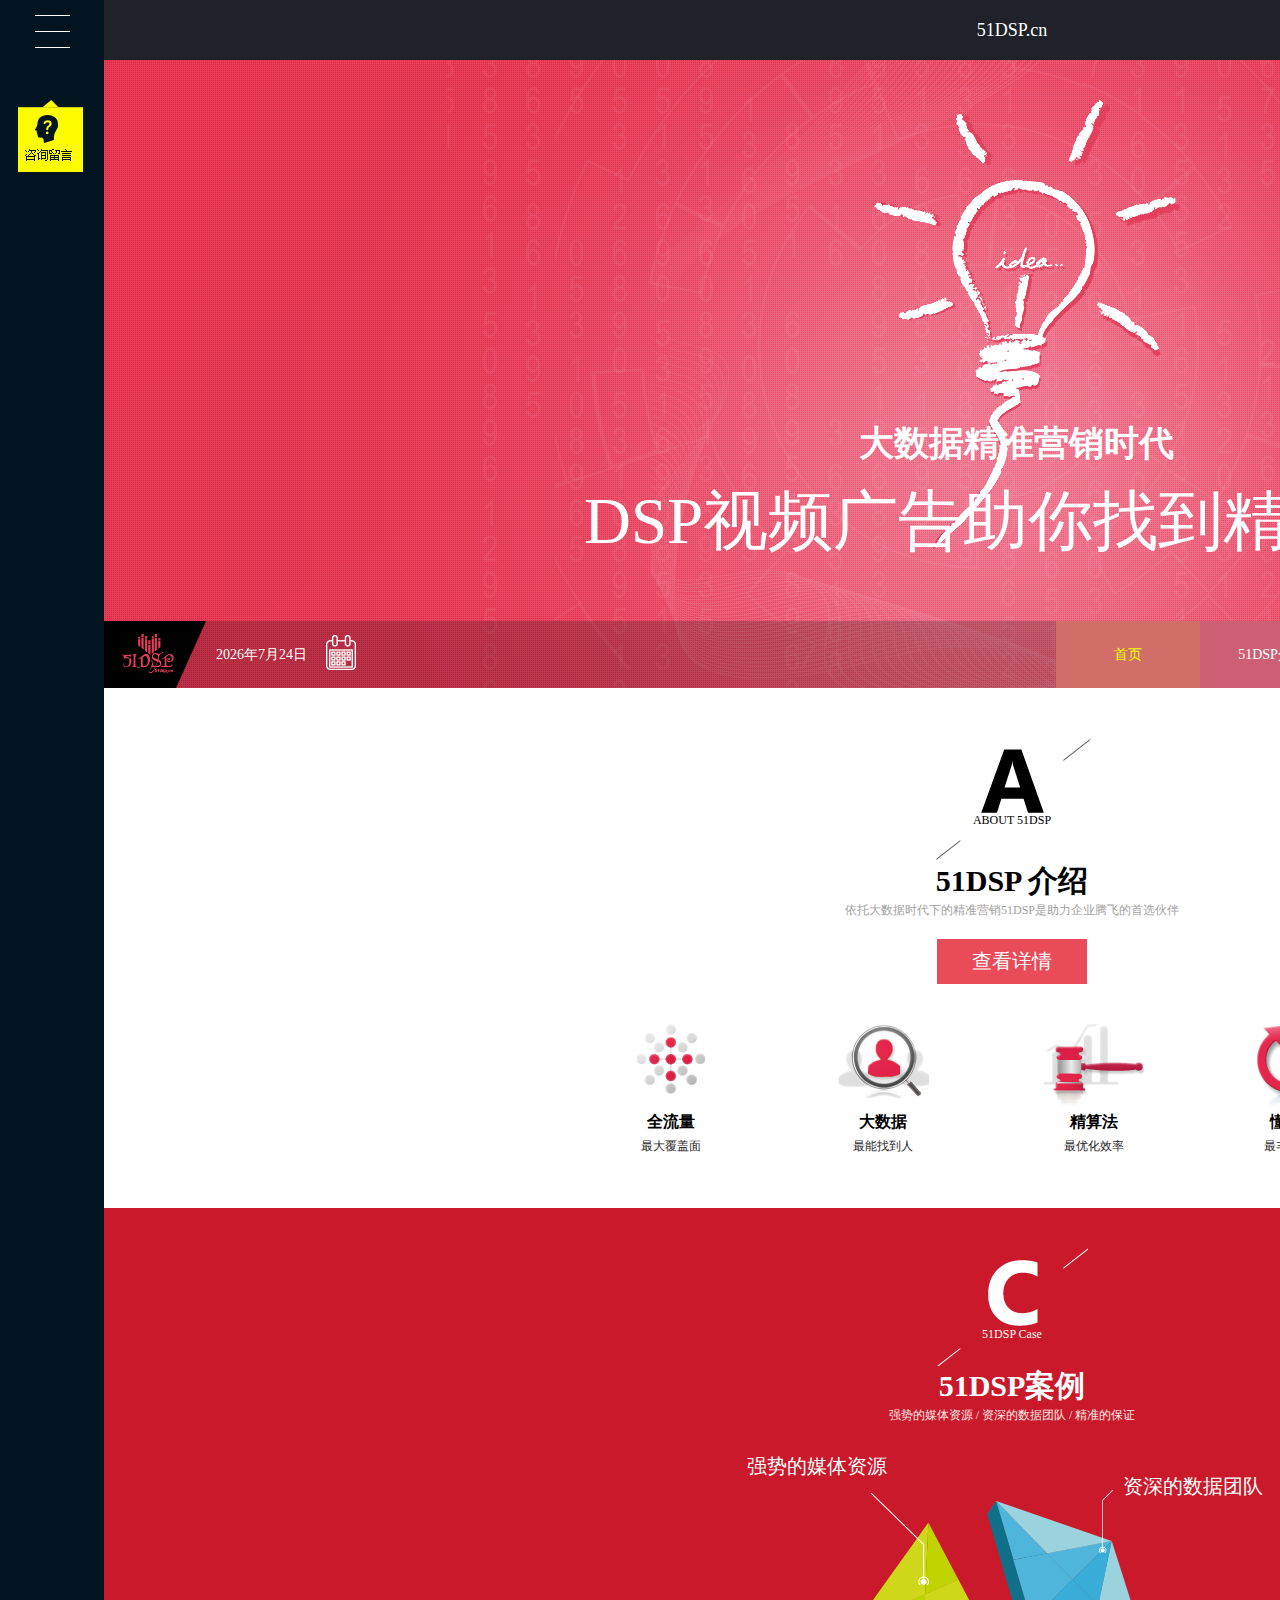
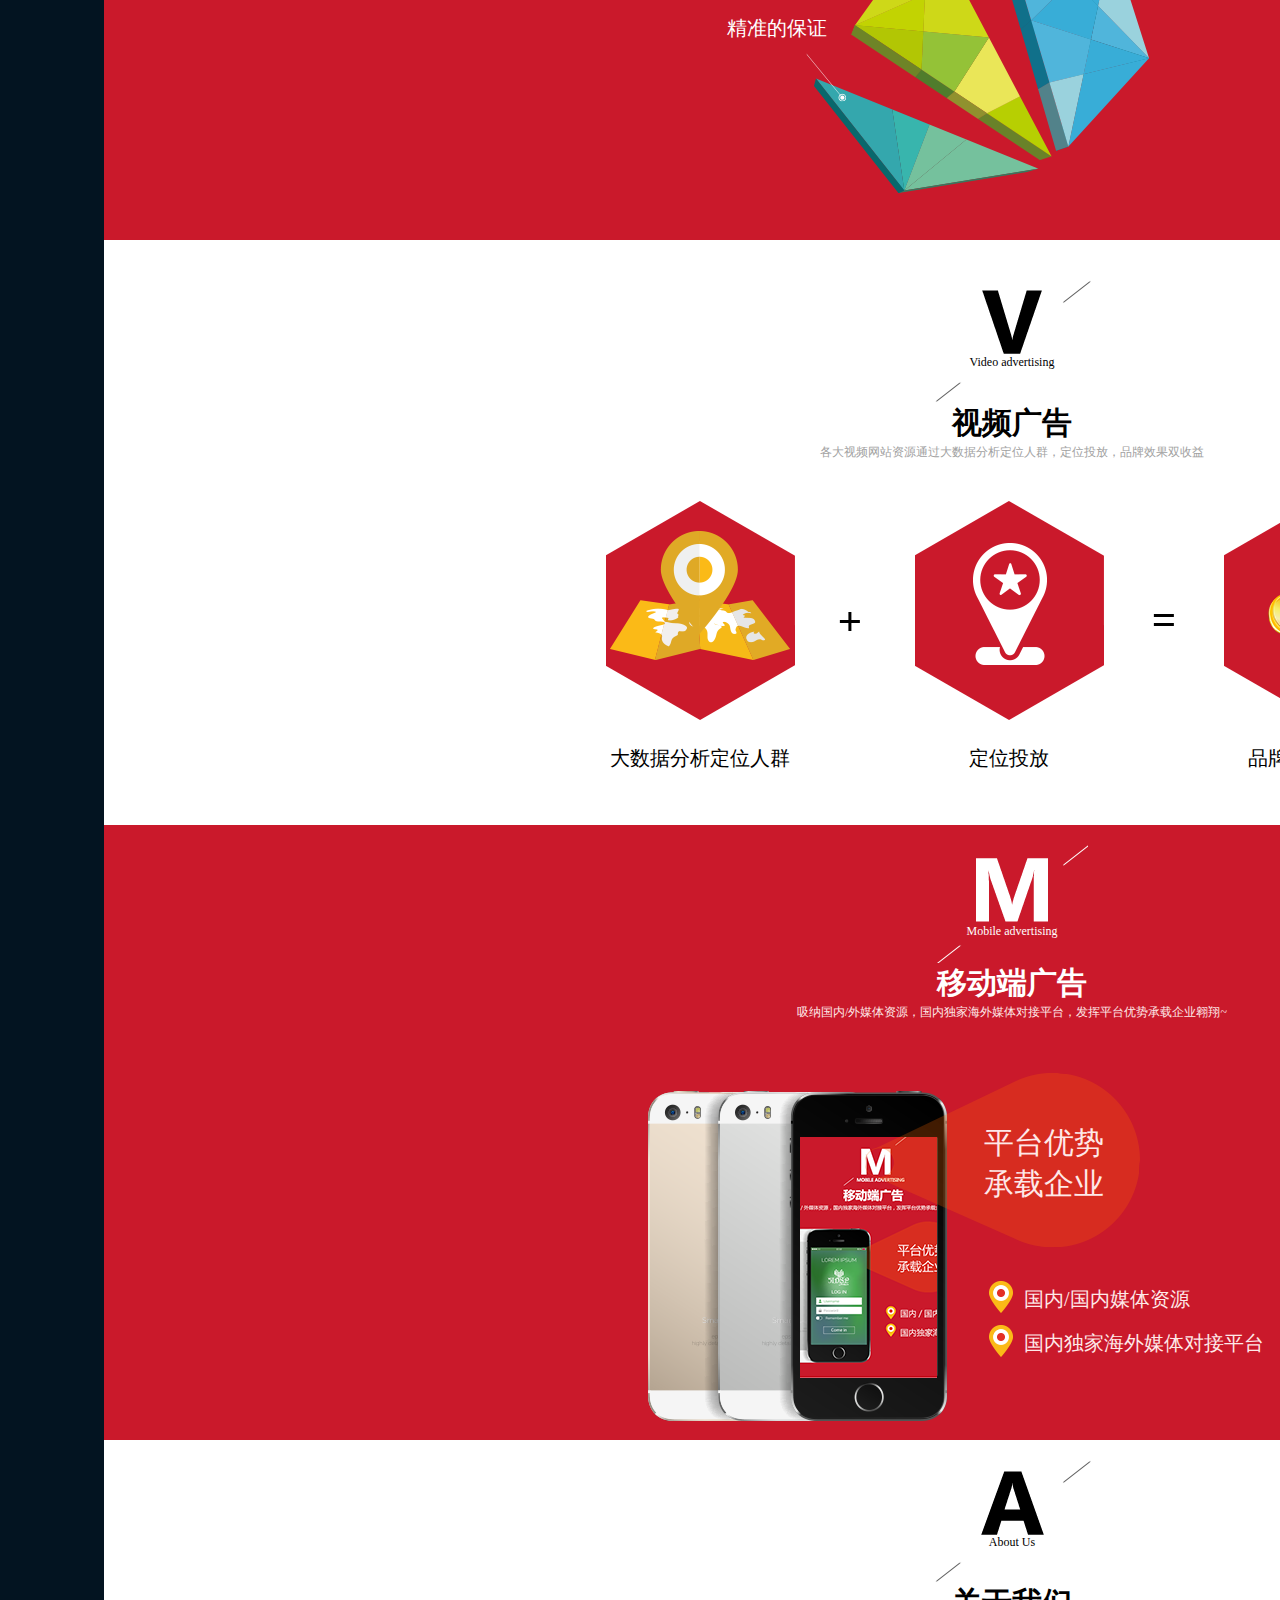
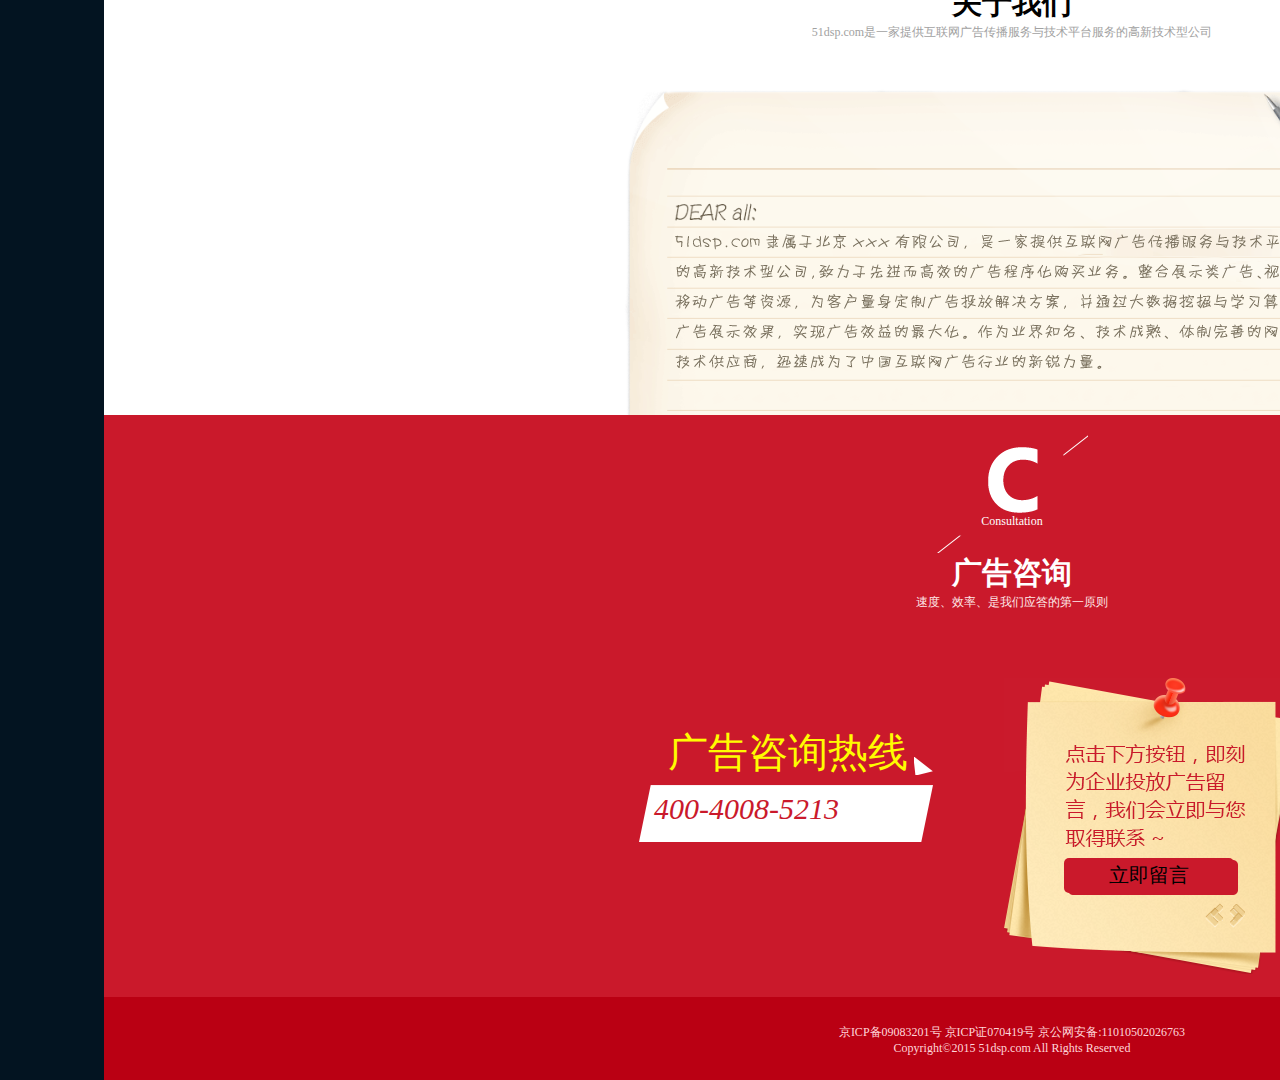
<file: index.html>
<!DOCTYPE html>
<html>
	<head>
		<meta charset="UTF-8">
		<title>index</title>
		<link rel="stylesheet" type="text/css" href="css/index.css"/>
	</head>
	<body>
		<div class="outer">
			<div class="left">
				<p class="fangkuai">
					<span></span>
					<span></span>
					<span></span>
				</p>
				<p class="zixunliuyan"><img src="img/index/liuyan.png" alt="" /></p>
			</div>
			<div class="right">
				<div class="box">
					<p class="title">51DSP.cn</p>
					<div class="nav">
			        	<p class="dengpao"><img src="img/index/dengpao.png"/></p>
						<p class="shidai">大数据精准营销时代</p>
						<p class="DSP">DSP视频广告助你找到精准用户</p>
						<div class="nav_list">
							<div class="nav_list_l">
								<p class="heikuai"><img src="img/index/logo.png"/></p>
								<p id="showdate"></p>
								<p class="rili"></p>
							</div>
							<div id="nav_list_r">
								<li class="active1"><a href="index.html" class="active">首页</a></li>
								<li><a href="DSPjieshao.html">51DSP介绍</a></li>
								<li><a href="yidongduanad.html">移动端广告</a></li>
								<li><a href="shipinad.html">视频广告</a></li>
								<li><a href="waibaoproject.html">外包项目</a></li>
								<li><a href="lianxiwomen.html">联系方式</a></li>
							</div>
						</div>
					</div>
					<div class="DSPjieshao">
						<div class="animated shake">
							<div class="Hei">
								<p class="heixian">
									<img src="img/index/zimuA.png" alt="" />
									<span>ABOUT 51DSP</span>
								</p>
								<p>51DSP 介绍</p>
								<p>依托大数据时代下的精准营销51DSP是助力企业腾飞的首选伙伴</p>
							</div>
						</div>
						
						<p class="xiangqing">查看详情</p>
						<div class="tubiao">
							<div class="quanliuliang">
								<p><img src="img/index/tubiao1.png"/></p>
								<p>全流量</p>
								<p>最大覆盖面</p>
							</div>
							<div class="dashuju">
								<p><img src="img/index/fangdajing.png"/></p>
								<p>大数据</p>
								<p>最能找到人</p>
							</div>
							<div class="jingsuanfa">
								<p><img src="img/index/chuizi.png"/></p>
								<p>精算法</p>
								<p>最优化效率</p>
							</div>
							<div class="dongshichang">
								<p><img src="img/index/jiantou.png"/></p>
								<p>懂市场</p>
								<p>最丰富经验</p>
							</div>
						</div>
					</div>
					<div class="DSPanli">
						<div class="Bai">
							<p class="baixian">
								<img src="img/index/zimuC.png" alt="" />
								<span>51DSP Case</span>
							</p>
							<p>51DSP案例</p>
							<p>强势的媒体资源 / 资深的数据团队 / 精准的保证</p>
						</div>
						<div class="lititu">
							<p class="liti"><img src="img/index/lititu.png"/></p>
							<p class="ziyuan">强势的媒体资源</p>
							<p class="quxian1"><img src="img/index/quxian1.png"/></p>
							<p class="tuandui">资深的数据团队</p>
							<p class="quxian2"><img src="img/index/quxian2.png"/></p>
							<p class="baozheng">精准的保证</p>
							<p class="quxian3"><img src="img/index/quxian3.png"/></p>
						</div>
					</div>
					<div class="guanggao">
						<div class="Hei">
							<p class="heixian">
								<img src="img/index/zimuV.png" alt="" />
								<span>Video advertising</span>
							</p>
							<p>视频广告</p>
							<p>各大视频网站资源通过大数据分析定位人群，定位投放，品牌效果双收益</p>
						</div>
						<div class="jisuan">
							<div class="renqun">
								<p class="rq_img"><img src="img/index/renqun.png"/></p>
								<p>大数据分析定位人群</p>
							</div>
							<div class="toufang">
								<p class="tf_img"><img src="img/index/toufang.png"/></p>
								<p>定位投放</p>
							</div>
							<div class="shouyi" style="margin-right: 0;">
								<p class="sy_img" ><img src="img/index/shouyi.png"/></p>
								<p>品牌效果双收益</p>
							</div>
							<p class="jiahao"></p>
							<p class="denghao"></p>
						</div>
					</div>
					<div class="yidongduan">
						<div class="Bai">
							<p class="baixian">
								<img src="img/index/zimuM.png" alt="" />
								<span>Mobile advertising</span>
							</p>
							<p>移动端广告</p>
							<p>吸纳国内/外媒体资源，国内独家海外媒体对接平台，发挥平台优势承载企业翱翔~</p>
						</div>
						<p class="screen"><img src="img/index/shouji.png" alt="" /></p>
						<p class="qiqiu">
							<span>平台优势</span>
							<span>承载企业</span>
						</p>
						<p class="gnzy">国内/国内媒体资源</p>
						<p class="gnpt">国内独家海外媒体对接平台</p>
					</div>
					<div class="women">
						<div class="Hei">
							<p class="heixian">
								<img src="img/index/zimuA.png" alt="" />
								<span>About  Us</span>
							</p>
							<p>关于我们</p>
							<p>51dsp.com是一家提供互联网广告传播服务与技术平台服务的高新技术型公司</p>
						</div>
						<p class="xinzhi"><img src="img/index/xinzhi.png"/></p>
						<p class="zi"><img src="img/index/zi.png"/></p>
					</div>
					<div class="zixun">
						<div class="Bai">
							<p class="baixian">
								<img src="img/index/zimuC.png" alt="" />
								<span>Consultation </span>
							</p>
							<p>广告咨询</p>
							<p>速度、效率、是我们应答的第一原则</p>
						</div>
						<p class="rexian">广告咨询热线</p>
						<p class="haoma">
							<span class="juxing1"><img src="img/index/juxing.png"/></span>
							<span class="juxing2"><img src="img/index/juxingjiao.png"/></span>
							<i class="num">400-4008-5213</i>
						</p>
						<div class="liuyan">
							<p><img src="img/index/fangxing3.png"/></p>
							<p class="liji" style="font-size: 20px;">立即留言</p>
							<p class="jiantou"> 
								<span class="zuojiantou"><img src="img/index/zuojiantou.png"/></span>
								<span class="youjinatou"><img src="img/index/youjiantou.png"/></span>
							</p>
						</div>
					</div>
					<div class="footer">
						<p>京ICP备09083201号 京ICP证070419号  京公网安备:11010502026763</p>
						<p>Copyright©2015 51dsp.com All Rights Reserved</p>
					</div>
				</div>
			</div>
		</div>
		<script src="js/index.js" type="text/javascript" charset="utf-8"></script>
	</body>
</html>
</file>
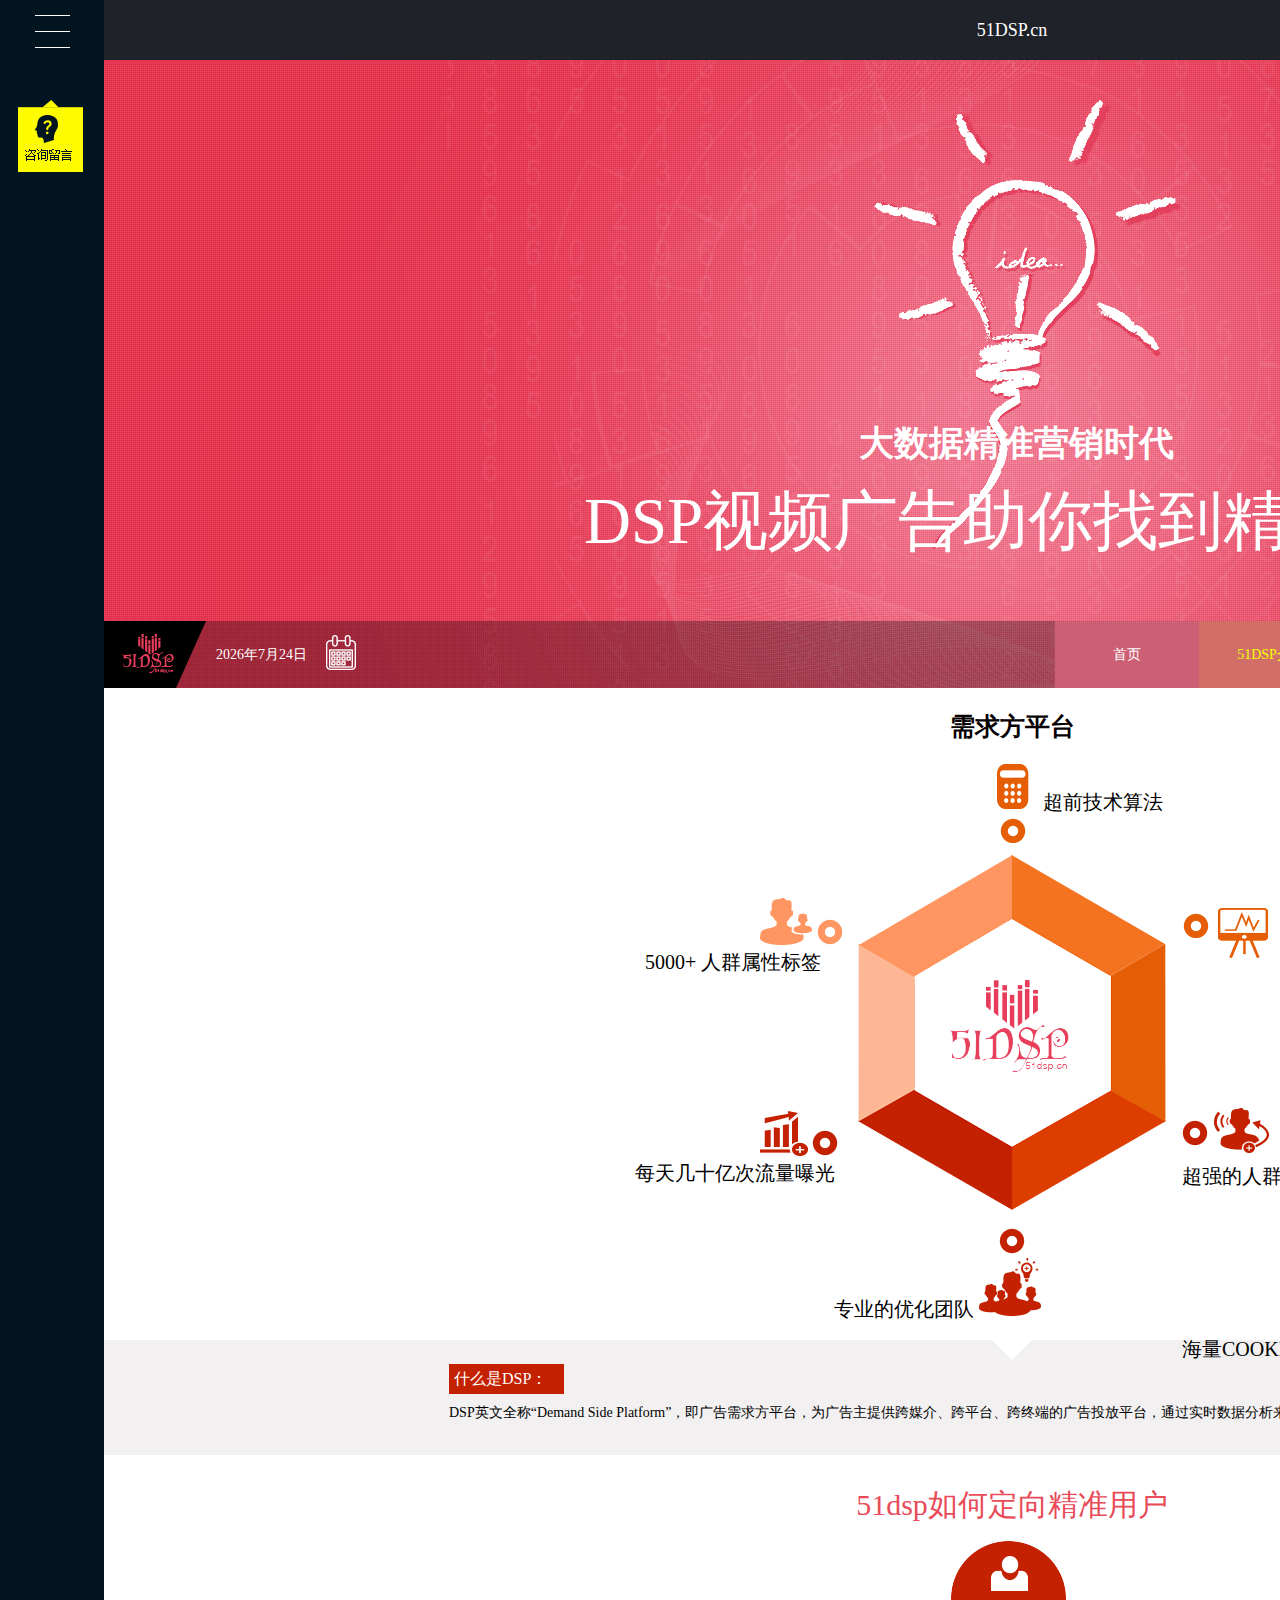
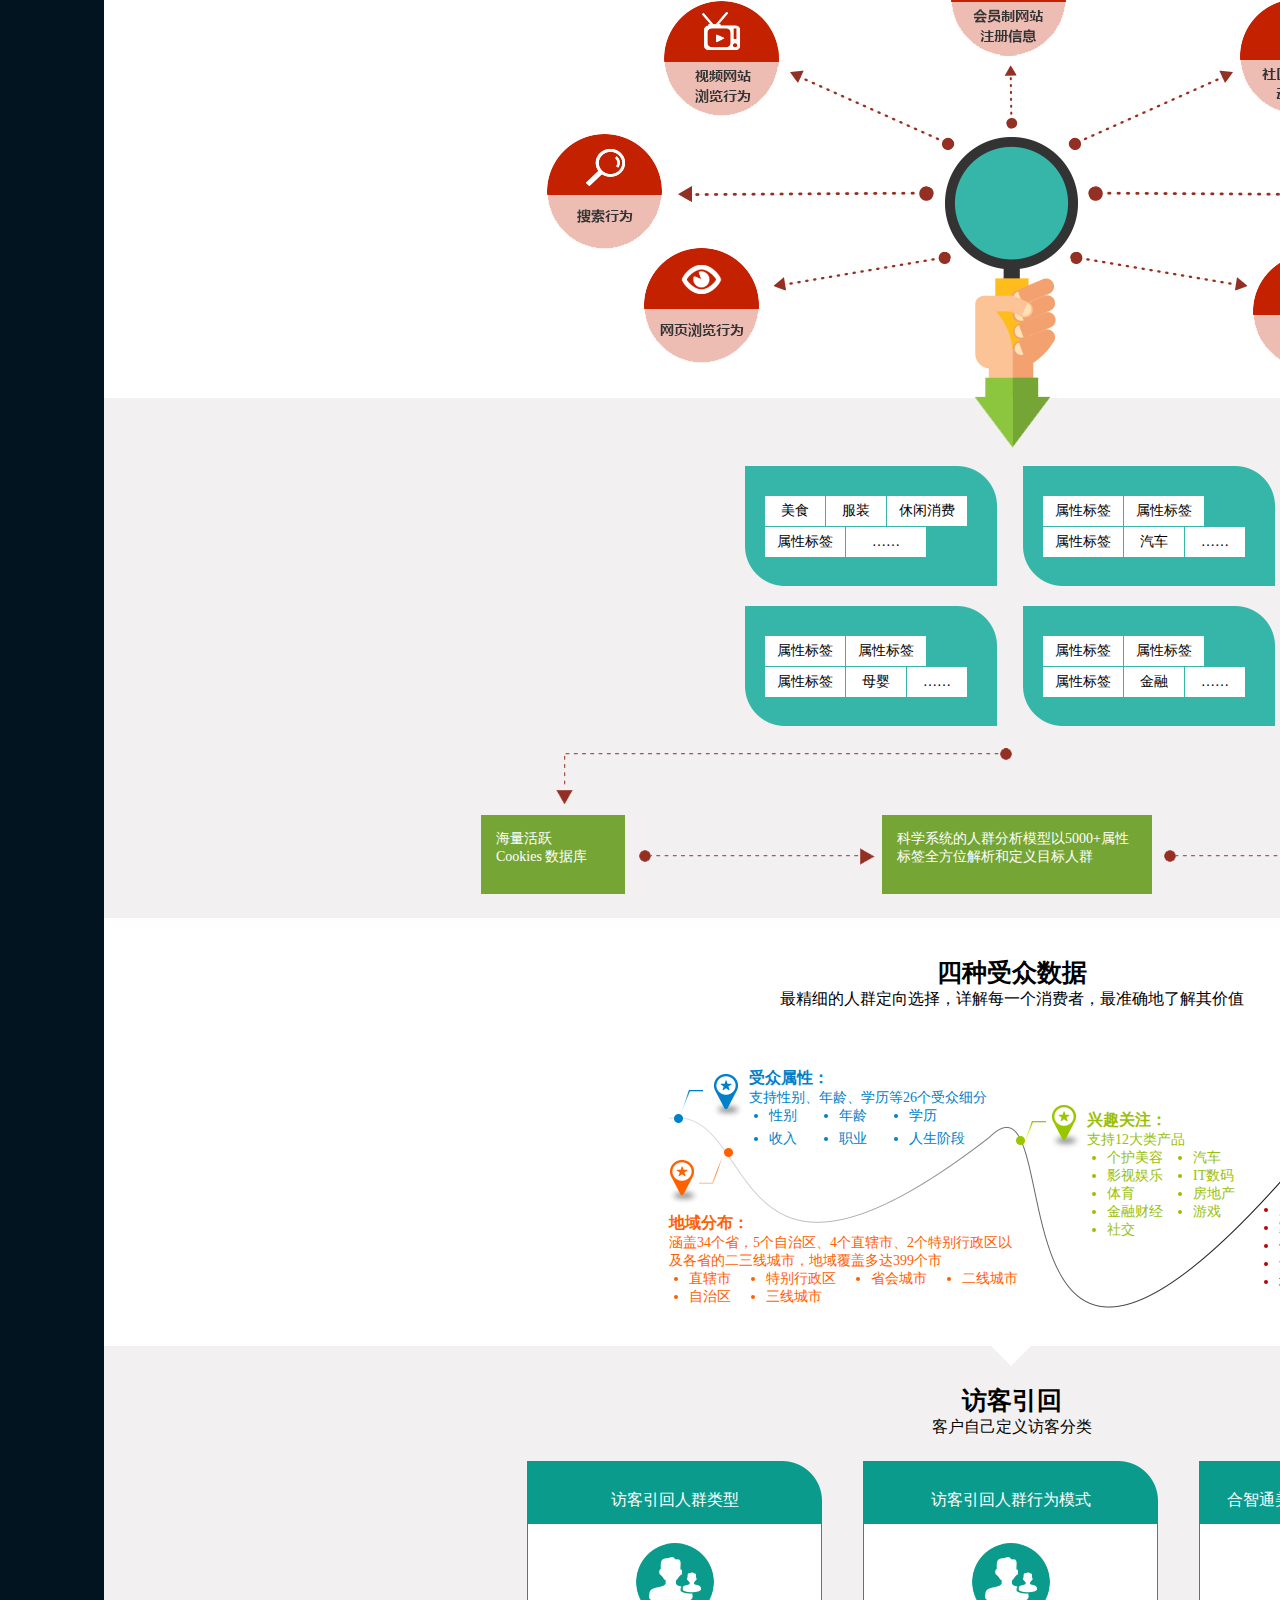
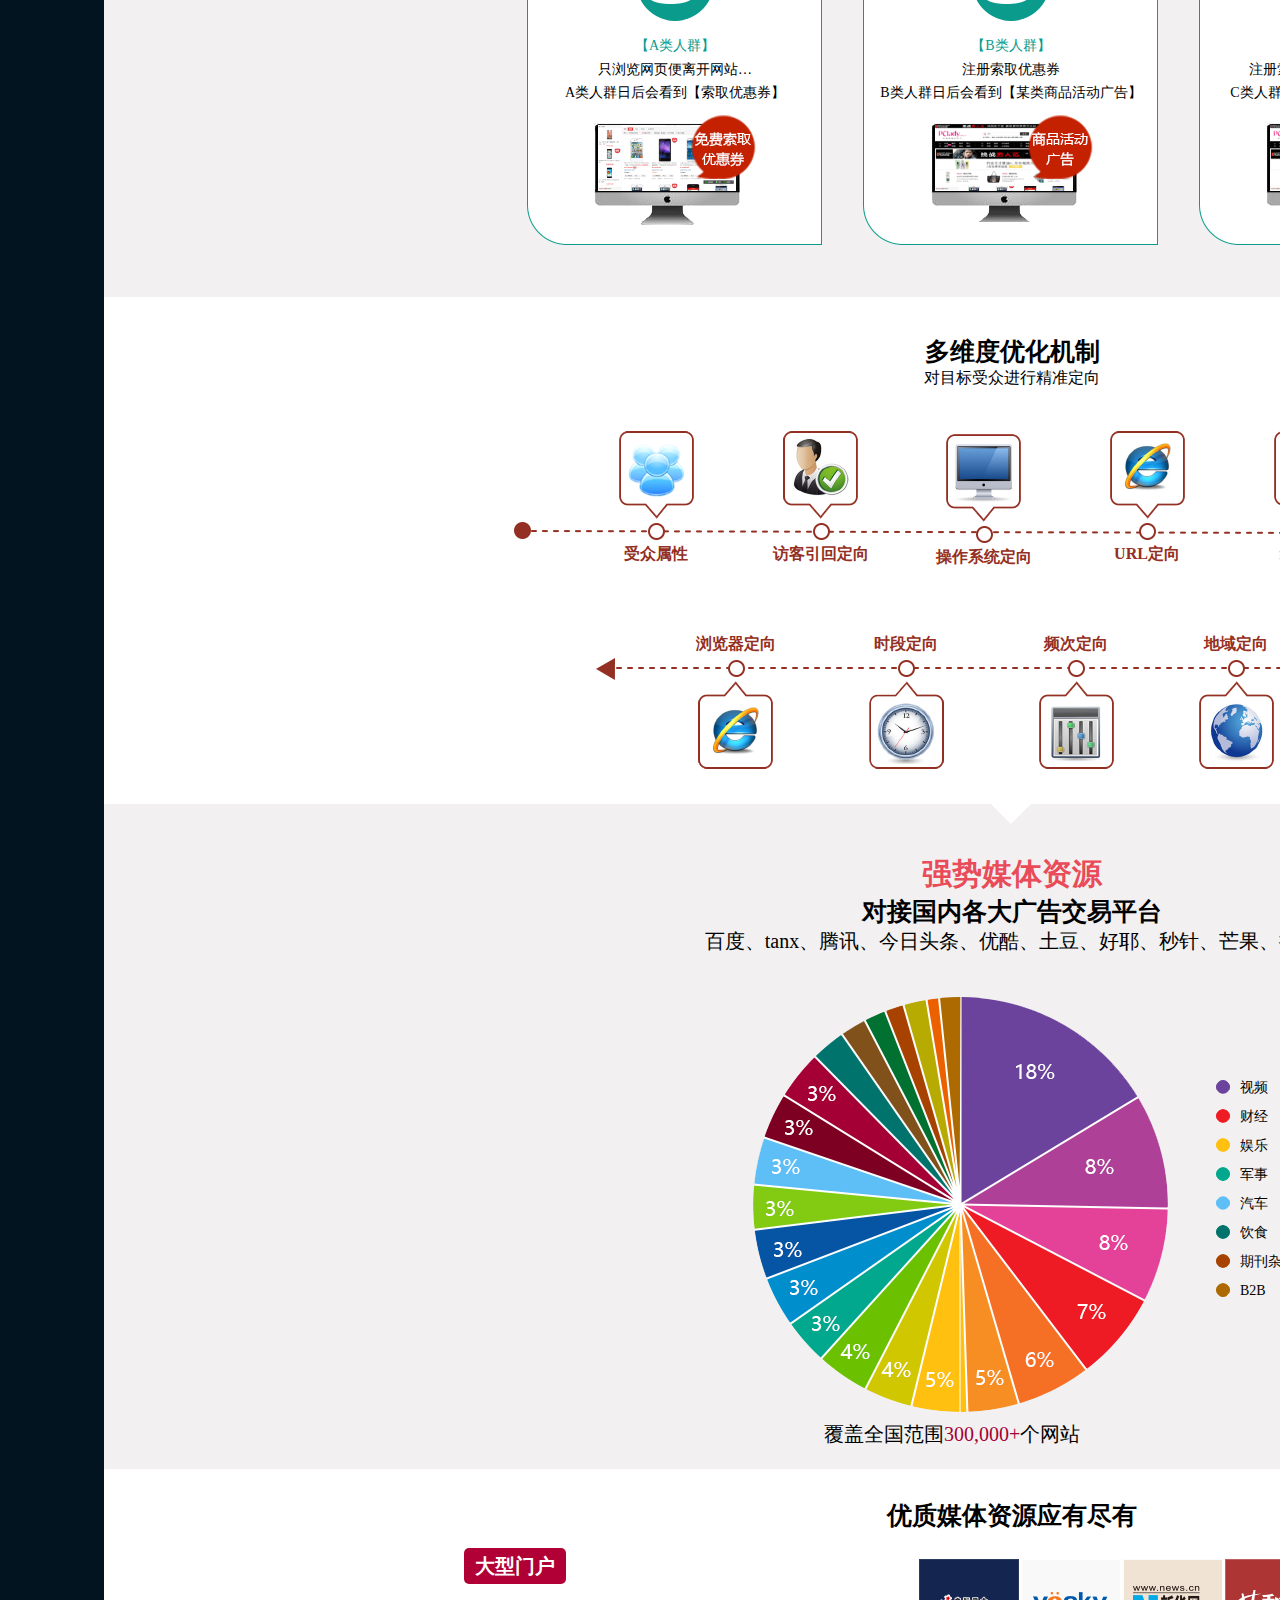
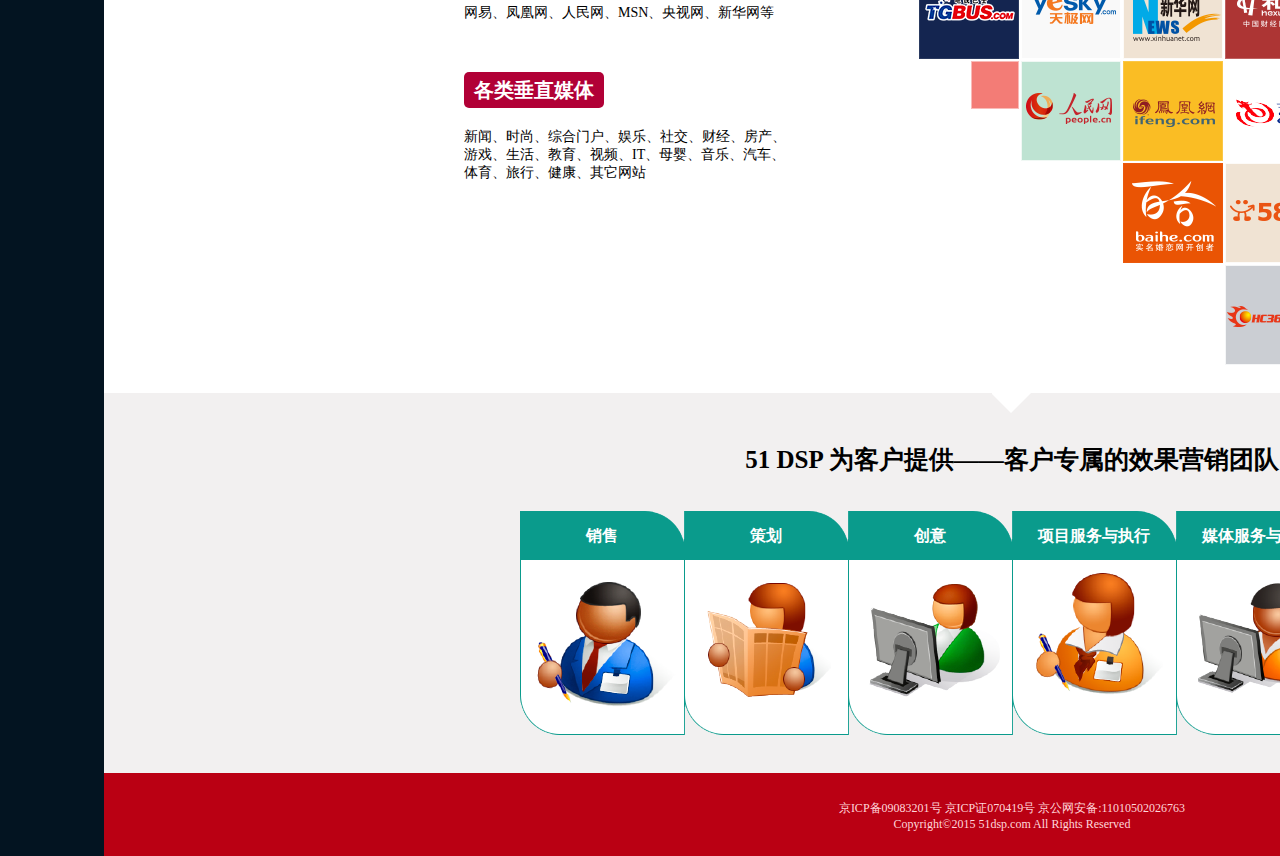
<file: DSPjieshao.html>
<!DOCTYPE html>
<html>
	<head>
		<meta charset="UTF-8">
		<title></title>
		<link rel="stylesheet" type="text/css" href="css/DSPjieshao.css"/>
	</head>
	<body>
		<div class="outer">
			<div class="left">
				<p class="fangkuai">
					<span></span>
					<span></span>
					<span></span>
				</p>
				<p class="zixunliuyan"><img src="img/index/liuyan.png" alt="" /></p>
			</div>
			<div class="right">
				<div class="box">
					<p class="title">51DSP.cn</p>
					<div class="nav">
			        	<p class="dengpao"><img src="img/index/dengpao.png"/></p>
						<p class="shidai">大数据精准营销时代</p>
						<p class="DSP">DSP视频广告助你找到精准用户</p>
						<div class="nav-list">
							<div class="nav-list-l">
								<p class="heikuai"><img src="img/index/logo.png"/></p>
								<p id="showdate"></p>
								<p class="rili"></p>
							</div>
							<div id="nav_list_r">
								<li><a href="index.html">首页</a></li>
								<li class="active1"><a href="DSPjieshao.html" class="active">51DSP介绍</a></li>
								<li><a href="yidongduanad.html">移动端广告</a></li>
								<li><a href="shipinad.html">视频广告</a></li>
								<li><a href="waibaoproject.html">外包项目</a></li>
								<li><a href="lianxiwomen.html">联系方式</a></li>
							</div>
						</div>
					</div>
					<div class="xuqiu">
						<p class="xupingtai">需求方平台</p>
						<p class="liufangkuai"><img src="img/jieshao/六方块.png"/></p>
						<div class="jishu">
							<p class="suanfa">
								<span><img src="img/jieshao/shouji.png"/></span>
								<span style="padding-left: 10px;">超前技术算法</span>
							</p>
							<p class="yuan1"><img src="img/jieshao/yuan2.png"/></p>
						</div>
						<div class="shujuku">
							<p class="shuju">
								<span><img src="img/jieshao/yuan2.png"/></span>
								<span><img src="img/jieshao/shuju.png"/></span>
							</p>
							<p>海量COOKIES 数据库</p>
						</div>
						<div class="renqunliang">
							<p class="renqun1">
								<span><img src="img/jieshao/yuan3.png"/></span>
								<span><img src="img/jieshao/renqun1.png"/></span>
							</p>
							<p>超强的人群模型建立能力</p>
						</div>
						<div class="tuandui">
							<p><img src="img/jieshao/yuan3.png"/></p>
							<p class="team">
								<span>专业的优化团队</span>
								<span><img src="img/jieshao/team.png"/></span>
							</p>
						</div>
						<div class="liuliangkuai">
							<p class="liuliang">
								<span><img src="img/jieshao/liuliang.png"/></span>
								<span><img src="img/jieshao/yuan3.png"/></span>
							</p>
							<p>每天几十亿次流量曝光</p>
						</div>
						<div class="renqunbiaoqian">
							<p class="ren">
								<span><img src="img/jieshao/renqun.png"/></span>
								<span><img src="img/jieshao/yuan1.png"/></span>
							</p>
							<p>5000+ 人群属性标签</p>
						</div>
					</div>
					<div class="what">
						<p class="sanjiao"><img src="img/jieshao/sanjiao.png"/></p>
						<p class="dsp">什么是DSP：</p>
						<p class="yingwen">DSP英文全称“Demand Side Platform”，即广告需求方平台，为广告主提供跨媒介、跨平台、跨终端的广告投放平台，通过实时数据分析来进行购买、投放、优化报表。</p>
					</div>
					<div class="user">
						<p class="dingxiang">51dsp如何定向精准用户</p>
						<p class="huiyuan"><img src="img/jieshao/jieshao.png" alt="" /></p>
						<p class="shequ"><img src="img/jieshao/shequ.png"/></p>
						<p class="ad"><img src="img/jieshao/guanggao.png"/></p>
						<p class="wanggou"><img src="img/jieshao/wanggou.png"/></p>
						<p class="wangye"><img src="img/jieshao/wangye.png"/></p>
						<p class="sousuo"><img src="img/jieshao/sousuo.png"/></p>
						<p class="shipin"><img src="img/jieshao/shipin.png"/></p>
						<p class="jt1"><img src="img/jieshao/jt1.png"/></p>
						<p class="jt2"><img src="img/jieshao/jt2.png"/></p>
						<p class="jt3"><img src="img/jieshao/jt3.png"/></p>
						<p class="jt4"><img src="img/jieshao/jt4.png"/></p>
						<p class="jt5"><img src="img/jieshao/jt5.png"/></p>
						<p class="jt6"><img src="img/jieshao/jt6.png"/></p>
						<p class="jt7"><img src="img/jieshao/jt7.png"/></p>
						<p class="shou"><img src="img/jieshao/shou.png" alt="" /></p>
						<p class="jt8"><img src="img/jieshao/jiantou.png"/></p>
					</div>
					<div class="shuxing">
						<div class="xiuxian">
							<p class="xiaofei">
								<span>美食</span>
								<span>服装</span>
								<span style="width: 80px;">休闲消费</span>
							</p>
							<p class="shuxingbq">
								<span>属性标签</span>
								<span>……</span>
							</p>
						</div>
						<div class="qiche">
							<p class="shuxingbq1">
								<span>属性标签</span>
								<span>属性标签</span>
							</p>
							<p class="qichesx">
								<span style="width: 80px;">属性标签</span>
								<span>汽车</span>
								<span>……</span>
							</p>
						</div>
						<div class="jiaju">
							<p class="shuxingbq1">
								<span>属性标签</span>
								<span>属性标签</span>
							</p>
							<p class="muying">
								<span style="width: 80px;">属性标签</span>
								<span>母婴</span>
								<span>……</span>
							</p>
						</div>
						<div class="jingji">
							<p class="shuxingbq1">
								<span>属性标签</span>
								<span>属性标签</span>
							</p>
							<p class="jinrong">
								<span style="width: 80px;">属性标签</span>
								<span>金融</span>
								<span>……</span>
							</p>
						</div>
						<p class="huoyue">
							<span>海量活跃</span>
							<span>Cookies 数据库</span>
						</p>
						<p class="kexue">科学系统的人群分析模型以5000+属性标签全方位解析和定义目标人群</p>
						<p class="zhineng">智能广告投放平台仅向目标人群展示相应广告</p>
						<p class="jt9"><img src="img/jieshao/jt8.png"/></p>
						<p class="jt10"><img src="img/jieshao/jt9.png"/></p>
						<p class="jt11"><img src="img/jieshao/jt10.png"/></p>
					</div>
					<div class="shuju">
						<div class="title_head">
							<p>四种受众数据</p>
							<p>最精细的人群定向选择，详解每一个消费者，最准确地了解其价值</p>
						</div>
						<div class="quxian"></div>
						<div class="souzhongshuxing">
							<p class="shouzhong">受众属性：</p>
							<p class="zhichi">支持性别、年龄、学历等26个受众细分</p>
							<ul class="xingbie">
								<li>性别</li>
								<li>年龄</li>
								<li>学历</li>
							</ul>
							<ul class="shouru">
								<li>收入</li>
								<li>职业</li>
								<li>人生阶段</li>
							</ul>
						</div>
						<div class="xingqu">
							<p class="guangzhu">兴趣关注：</p>
							<p class="chanpin">支持12大类产品 </p>
							<div class="xingqu_ul">
								<ul class="shejiao">
									<li>个护美容 </li>
									<li>影视娱乐</li>
									<li>体育</li>
									<li>金融财经</li>
									<li>社交</li>
								</ul>
								<ul class="yule">
									<li>汽车</li>
									<li>IT数码</li>
									<li>房地产</li>
									<li>游戏</li>
								</ul>
							</div>
						</div>
						<div class="xiaofeiqingxiang">
							<p class="xiaofeiqx_title">消费倾向：</p>
							<div class="xiaofeiqx_ul">
								<ul >
									<li>财经金融 </li>
									<li>家居家装</li>
									<li>体育装备</li>
									<li>食品饮品</li>
									<li>培训教育</li>
								</ul>
								<ul>
									<li>汽车房产 </li>
									<li>生活日用</li>
									<li>户外用品</li>
									<li>文娱礼品</li>
									<li>电子游戏</li>
								</ul>
								<ul >
									<li>3C产品 </li>
									<li>鞋包服饰</li>
									<li>美妆个护</li>
									<li>健康保健品</li>
									<li>奢侈品...li>
								</ul>
							</div>
						</div>
						<div class="diyufenbu">
							<p class="diyufb_title">地域分布：</p>
							<p class="diyufb_fenbu">涵盖34个省，5个自治区、4个直辖市、2个特别行政区以及各省的二三线城市，地域覆盖多达399个市</p>
							<div class="diyufb_ul">
								<ul>
									<li>直辖市</li>
									<li>特别行政区</li>
									<li>省会城市</li>
									<li>二线城市</li>
								</ul>
								<ul>
									<li>自治区</li>
									<li>三线城市</li>
								</ul>
							</div>
						</div>
					</div>
					<div class="fangke">
						<p class="sanjiao1"><img src="img/jieshao/sanjiao.png"/></p>
						<div class="title_head">
							<p>访客引回</p>
							<p>客户自己定义访客分类</p>
						</div>
						<div class="fangke_renqun">
							<div class="fangke_renqun1">
								<p>访客引回人群类型</p>
								<p><img src="img/jieshao/renqun2.png"/></p>
								<p>【A类人群】</p>
								<p>只浏览网页便离开网站…</p>
								<p>A类人群日后会看到【索取优惠券】</p>
								<p><img src="img/jieshao/diannao1.png"/></p>
							</div>
							<div class="fangke_renqun2">
								<p>访客引回人群行为模式</p>
								<p><img src="img/jieshao/renqun2.png"/></p>
								<p>【B类人群】</p>
								<p>注册索取优惠券</p>
								<p>B类人群日后会看到【某类商品活动广告】</p>
								<p><img src="img/jieshao/diannao2.png"/></p>
							</div>
							<div class="fangke_renqun3">
								<p>合智通美【全网访客引回解决案】</p>
								<p><img src="img/jieshao/renqun2.png"/></p>
								<p>【C类人群】</p>
								<p>注册索取优惠券 + 完成下单购物</p>
								<p>C类人群日后会看到【会员促销广告】</p>
								<p><img src="img/jieshao/diannao3.png"/></p>
							</div>
						</div>
					</div>
					<div class="jizhi">
						<div class="title_head">
							<p>多维度优化机制</p>
							<p>对目标受众进行精准定向</p>
						</div>
						<p class="quxian1"><img src="img/jieshao/quxian1.png"/></p>
						<div class="jizhi_liucheng">
							<p class="juxings1">
								<span><img src="img/jieshao/juxings1.png"/></span>
								<span><img src="img/jieshao/yuan4.png"/></span>
								<span>受众属性</span>
							</p>
							<p class="juxings2">
								<span><img src="img/jieshao/juxings2.png"/></span>
								<span><img src="img/jieshao/yuan4.png"/></span>
								<span>访客引回定向</span>
							</p>
							<p class="juxings3">
								<span><img src="img/jieshao/juxings3.png"/></span>
								<span><img src="img/jieshao/yuan4.png"/></span>
								<span>操作系统定向</span>
							</p>
							<p class="juxings4">
								<span><img src="img/jieshao/juxings4.png"/></span>
								<span><img src="img/jieshao/yuan4.png"/></span>
								<span>URL定向</span>
							</p>
							<p class="juxings5">
								<span><img src="img/jieshao/juxings5.png"/></span>
								<span><img src="img/jieshao/yuan4.png"/></span>
								<span>终端定向</span>
							</p>
							<p id="juxings6">
								<span>创意轮播</span>
								<span><img src="img/jieshao/yuan4.png"/></span>
								<span><img src="img/jieshao/juxings6.png"/></span>
							</p>
							<p class="juxings7">
								<span style="margin-bottom: 5px;">浏览器定向</span>
								<span><img src="img/jieshao/yuan4.png"/></span>
								<span><img src="img/jieshao/juxings7.png"/></span>
							</p>
							<p class="juxings8">
								<span style="margin-bottom: 5px;">时段定向</span>
								<span><img src="img/jieshao/yuan4.png"/></span>
								<span><img src="img/jieshao/juxings8.png"/></span>
							</p>
							<p class="juxings9">
								<span style="margin-bottom: 5px;">频次定向</span>
								<span><img src="img/jieshao/yuan4.png"/></span>
								<span><img src="img/jieshao/juxings9.png"/></span>
							</p>
							<p class="juxings10">
								<span style="margin-bottom: 5px;">地域定向</span>
								<span><img src="img/jieshao/yuan4.png"/></span>
								<span><img src="img/jieshao/juxings10.png"/></span>
							</p>
						</div>
					</div>
					<div class="meitiziyuan">
						<p class="sanjiao1"><img src="img/jieshao/sanjiao.png"/></p>
						<div class="mtzy_title">
							<p>强势媒体资源</p>
							<p> 对接国内各大广告交易平台</p>
							<p>百度、tanx、腾讯、今日头条、优酷、土豆、好耶、秒针、芒果、搜狐</p>
						</div>
						<p class="baifenbi"><img src="img/jieshao/baifenbi.png"/></p>
						<div class="mtzy_fenlei1">
							<p  class="xiaoqiu"><img src="img/jieshao/xiaoqiu.png"/></p>
							<ul>
								<li>视频</li>
								<li>财经</li>
								<li>娱乐</li>
								<li>军事</li>
								<li>汽车</li>
								<li>饮食</li>
								<li>期刊杂志</li>
								<li>B2B</li>
							</ul>
						</div>
						<div class="mtzy_fenlei2">
							<p class="xiaoqiu"><img src="img/jieshao/xiaoqiu1.png"/></p>
							<ul>
								<li>文学</li>
								<li>女性</li>
								<li>新闻</li>
								<li>旅游</li>
								<li>购物</li>
								<li>房产</li>
								<li>彩票</li>
							</ul>
						</div>
						<div class="mtzy_fenlei3">
							<p class="xiaoqiu"><img src="img/jieshao/xiaoqiu2.png"/></p>
							<ul>
								<li>生活服务</li>
								<li>教育学习</li>
								<li>综合门户</li>
								<li>IT手机</li>
								<li>亲子</i>
								<li>时尚</li>
								<li>纠错页面</li>
							</ul>
						</div>
						<p class="mtzy_dibu">
							<span>覆盖全国范围</span><span style="color: #a40035;">300,000+</span><span>个网站</span>
						</p>
					</div>
					<div class="meitiwangzhan">
						<p class="mtwz_title">优质媒体资源应有尽有</p>
						<div class="mtwz_fenlei">
							<p>大型门户</p>
							<p>网易、凤凰网、人民网、MSN、央视网、新华网等</p>
							<p>各类垂直媒体</p>
							<p>新闻、时尚、综合门户、娱乐、社交、财经、房产、游戏、生活、教育、视频、IT、母婴、音乐、汽车、体育、旅行、健康、其它网站</p>
						</div>
						<div class="mtwz_wangzhan"><img src="img/jieshao/ziyuan.png"/></div>
					</div>
					<div class="kehutuandui">
						<p class="sanjiao1"><img src="img/jieshao/sanjiao.png"/></p>
						<p class="khtd_title">51 DSP 为客户提供——客户专属的效果营销团队</p>
						<div class="khtd_renqun">
							<p style="background: url(img/jieshao/kehu.png) 0 0 no-repeat;width: 164px;height: 224px;">销售</p>
							<p style="background: url(img/jieshao/kehu.png) -164px 0 no-repeat;width: 164px;height: 224px;">策划</p>
							<p style="background: url(img/jieshao/kehu.png) -328px 0 no-repeat;width: 164px;height: 224px;">创意</p>
							<p style="background: url(img/jieshao/kehu.png) -492px 0 no-repeat;width: 164px;height: 224px;">项目服务与执行</p>
							<p style="background: url(img/jieshao/kehu.png) -656px 0 no-repeat;width: 164px;height: 224px;">媒体服务与执行</p>
							<p style="background: url(img/jieshao/kehu.png) -820px 0 no-repeat;width: 165px;height: 224px;">客户技术支持</p>
						</div>
					</div>
					<div class="footer">
						<p>京ICP备09083201号 京ICP证070419号  京公网安备:11010502026763</p>
						<p>Copyright©2015 51dsp.com All Rights Reserved</p>
					</div>
				</div>
			</div>
		</div>
		<script src="js/index.js" type="text/javascript" charset="utf-8"></script>
	</body>
</html>
</file>
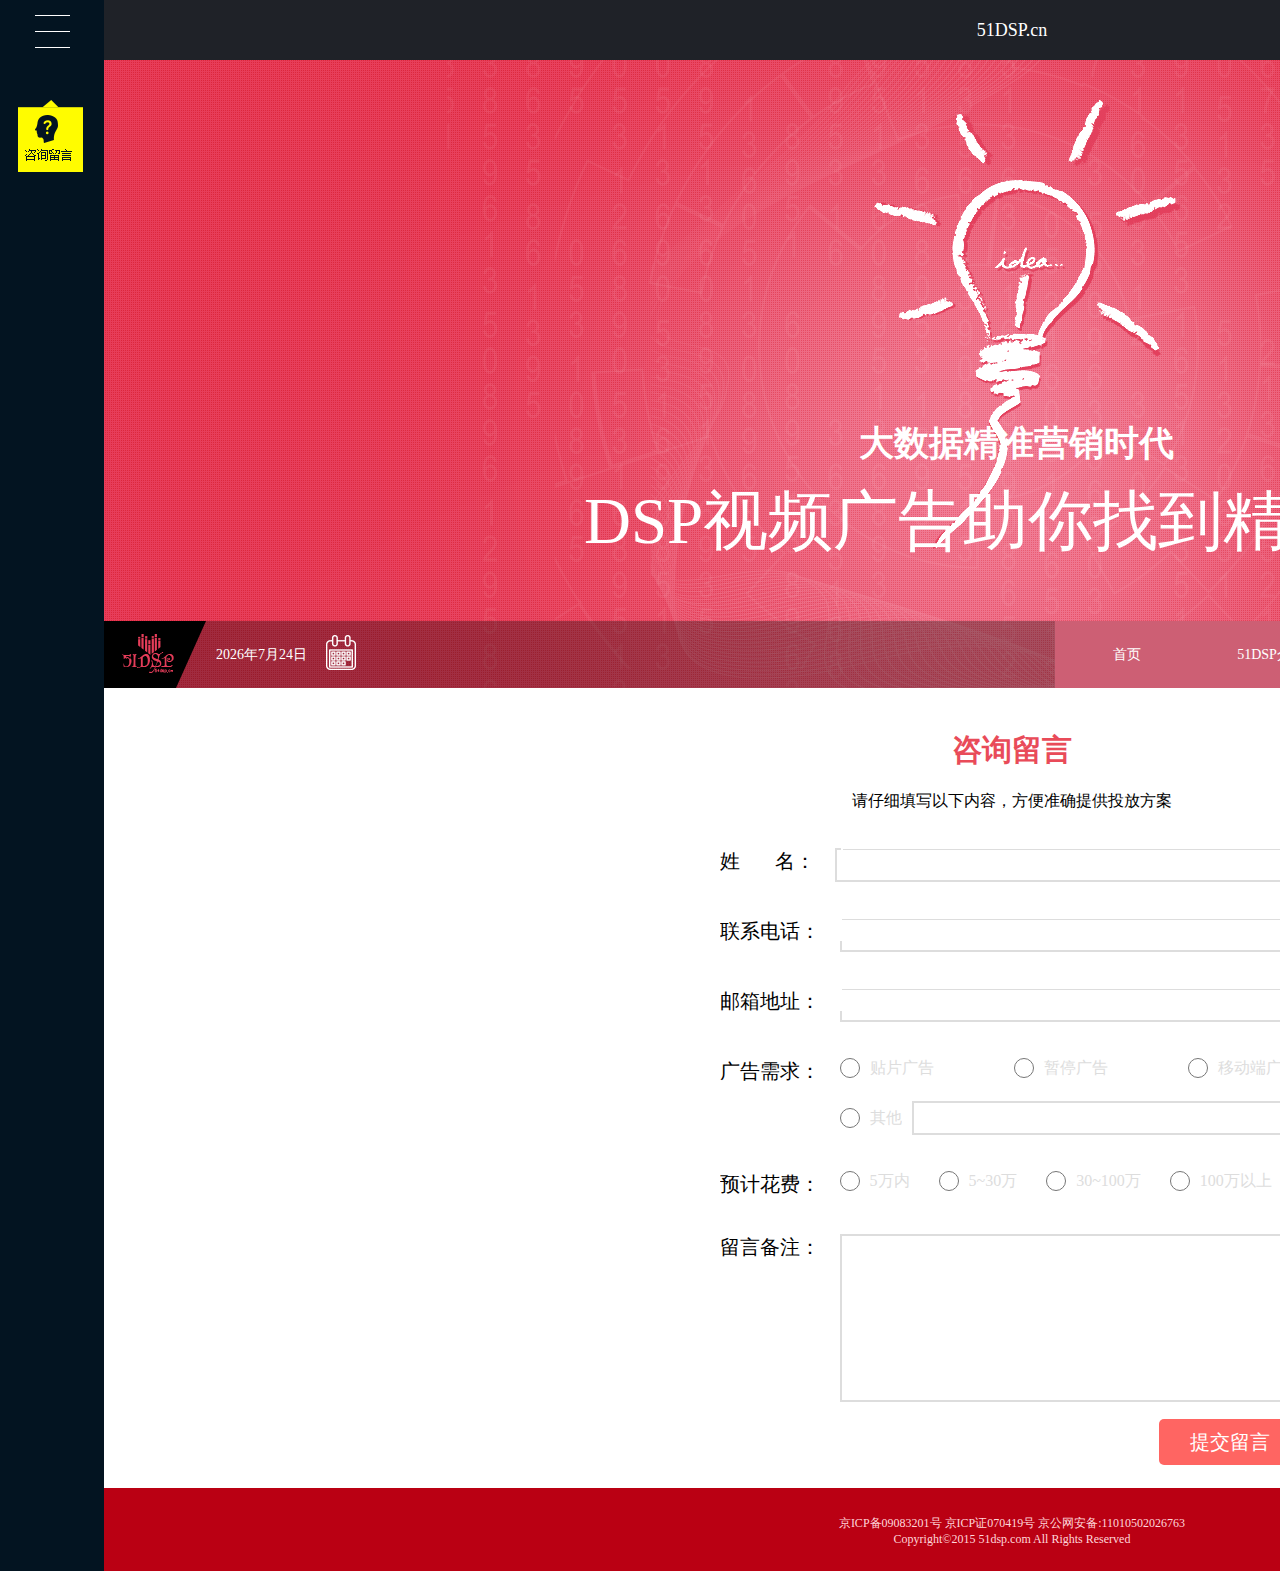
<file: lianxiwomen.html>
<!DOCTYPE html>
<html>
	<head>
		<meta charset="UTF-8">
		<title></title>
		<link rel="stylesheet" type="text/css" href="css/lianxiwomen.css"/>
	</head>
	<body>
		<div class="outer">
			<div class="left">
				<p class="fangkuai">
					<span></span>
					<span></span>
					<span></span>
				</p>
				<p class="zixunliuyan"><img src="img/index/liuyan.png" alt="" /></p>
			</div>
			<div class="right">
				<div class="box">
					<p class="title">51DSP.cn</p>
					<div class="nav">
			        	<p class="dengpao"><img src="img/index/dengpao.png"/></p>
						<p class="shidai">大数据精准营销时代</p>
						<p class="DSP">DSP视频广告助你找到精准用户</p>
						<div class="nav-list">
							<div class="nav-list-l">
								<p class="heikuai"><img src="img/index/logo.png"/></p>
								<p id="showdate"></p>
								<p class="rili"></p>
							</div>
							<div id="nav_list_r">
								<li><a href="index.html">首页</a></li>
								<li><a href="DSPjieshao.html">51DSP介绍</a></li>
								<li><a href="yidongduanad.html">移动端广告</a></li>
								<li><a href="shipinad.html">视频广告</a></li>
								<li><a href="waibaoproject.html">外包项目</a></li>
								<li class="active1"><a href="lianxiwomen.html" class="active">联系方式</a></li>
							</div>
						</div>
					</div>
					<div class="Zixunliuyan">
						<p class="Zxly_title">咨询留言</p>
						<p class="Zxly_tianxie">请仔细填写以下内容，方便准确提供投放方案</p>
						<div class="Zxly_xingming">
							<p>姓 &nbsp;&nbsp;&nbsp;&nbsp;&nbsp; 名：</p>
							<p><input type="text" name="" value=""  class="shuru_xingming"/></p>
						</div>
						<div class="Zxly_dianhua">
							<p>联系电话：</p>
							<p><input type="text" name="" value=""  class="shuru_dianhua"/></p>
						</div>
						<div class="Zxly_dizhi">
							<p>邮箱地址：</p>
							<p><input type="text" name="" value=""  class="shuru_dizhi"/></p>
						</div>
						<div>
							<p class="shuru_baikuai1" ></p>
							<p class="shuru_baikuai2"></p>
							<p class="shuru_baikuai3" style="left: 737px;"></p>
						</div>
						<div class="Zxly_xuqiu">
							<p class="Zxly_xq">广告需求：</p>
							<div class="Zxly_ad">
								<p class="Zxly_ad_tiepain">
									<input type="radio" name="" value=""  />
									<span>贴片广告</span>
								</p>
								<p class="Zxly_ad_zanting" style="margin: 0 80px;">
									<input type="radio" name="" value=""  />
									<span>暂停广告</span>
								</p>
								<p class="Zxly_ad_yidong">
									<input type="radio" name="" value=""  />
									<span>移动端广告</span>
								</p>
								<p class="Zxly_ad_qita">
									<input type="radio" name="" value=""  />
									<span>其他</span>
								</p>
								<p class="Zxly_ad_input">
									<input type="text" name="" value=""  />
								</p>
							</div>
						</div>
						<div class="Zxly_huafei">
							<p class="Zxly_hf">预计花费：</p>
							<div class="Zxly_wan">
								<p class="Zxly_wan_wuwan">
									<input type="radio" name="" value=""  />
									<span>5万内</span>
								</p>
								<p class="Zxly_wan_sanshiwan">
									<input type="radio" name="" value=""  />
									<span>5~30万</span>
								</p>
								<p class="Zxly_wan_yibaiwan">
									<input type="radio" name="" value=""  />
									<span>30~100万</span>
								</p>
								<p class="Zxly_wan_dayuybw" style="margin-right: 0;">
									<input type="radio" name="" value=""  />
									<span>100万以上</span>
								</p>
							</div>
						</div>
						<div class="Zxly_beizhu">
							<p>留言备注：</p>
							<p><textarea name="" rows="" cols="" class="beizhu_text"></textarea></p>
						</div>
						<p class="Zxly_tijiao">提交留言</p>
					</div>
					<div class="footer">
						<p>京ICP备09083201号 京ICP证070419号  京公网安备:11010502026763</p>
						<p>Copyright©2015 51dsp.com All Rights Reserved</p>
					</div>
				</div>
			</div>
		</div>
		<script src="js/index.js" type="text/javascript" charset="utf-8"></script>
	</body>
</html>
</file>
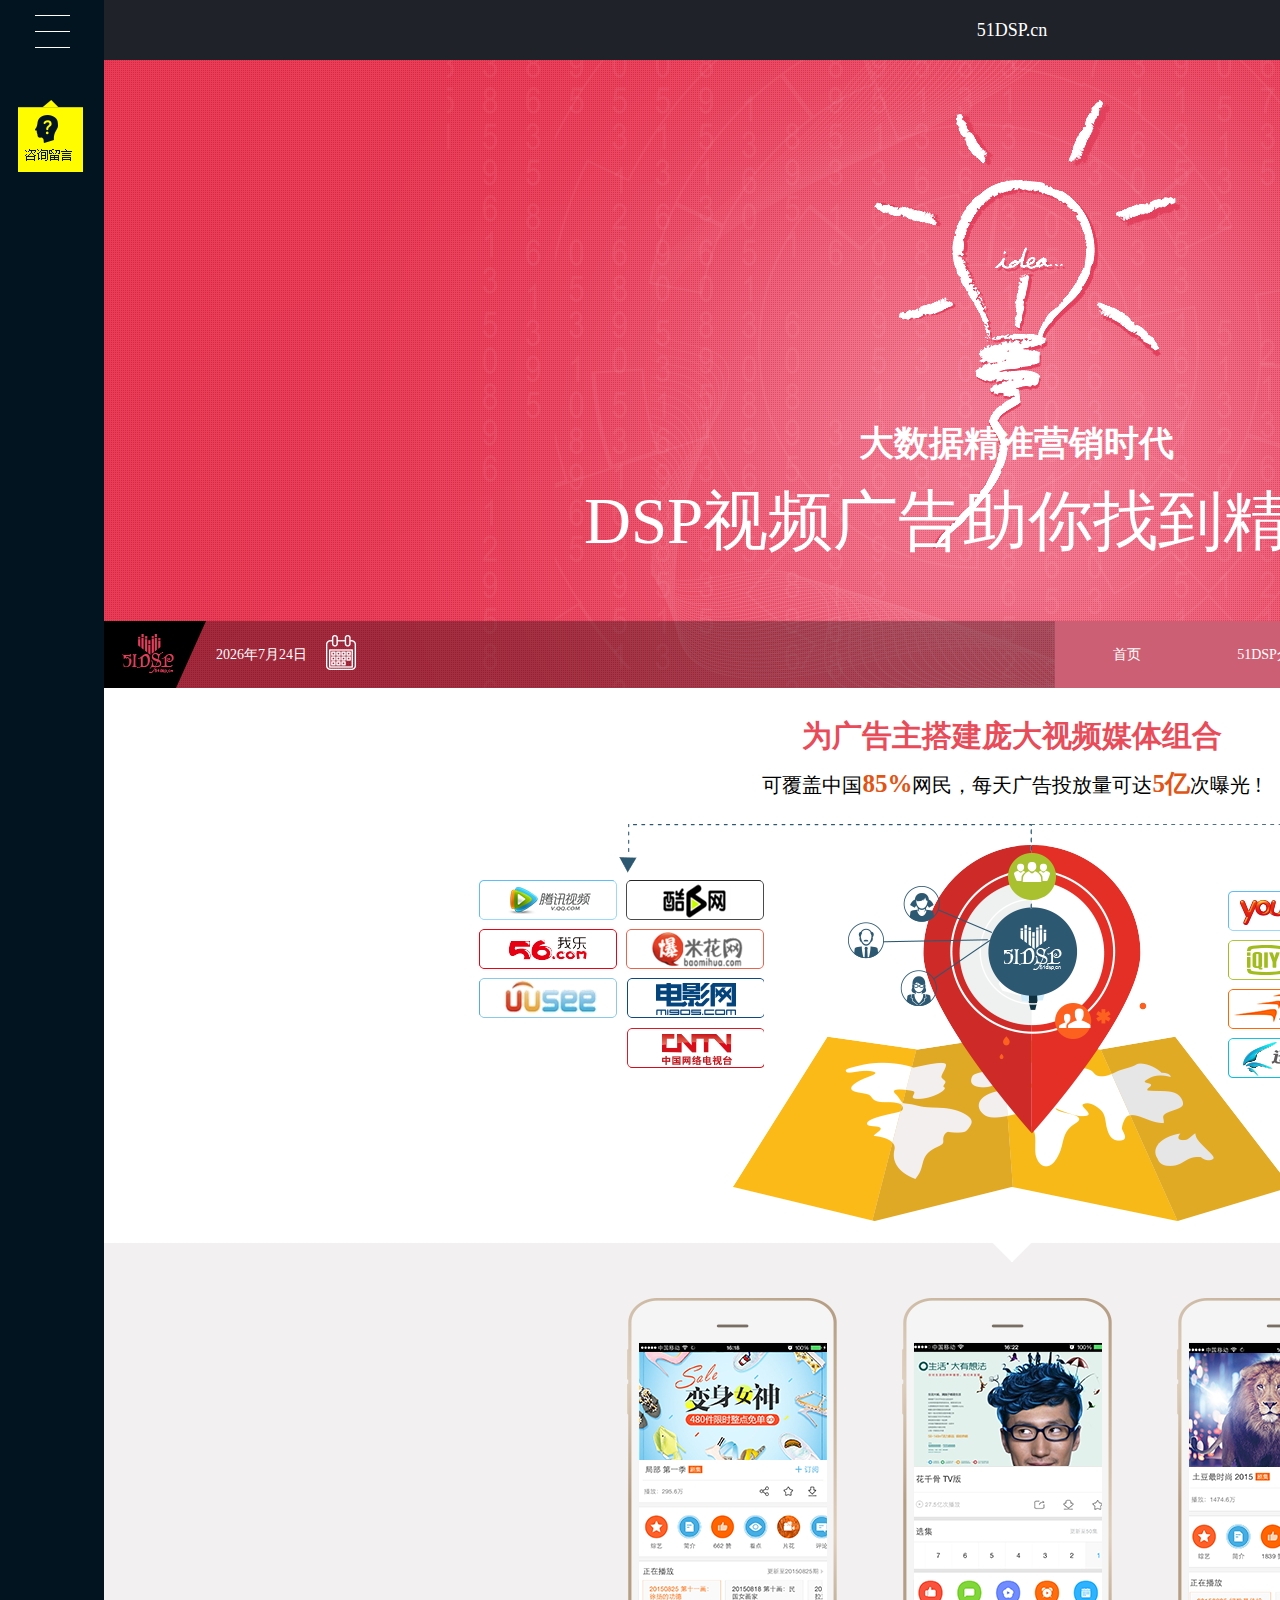
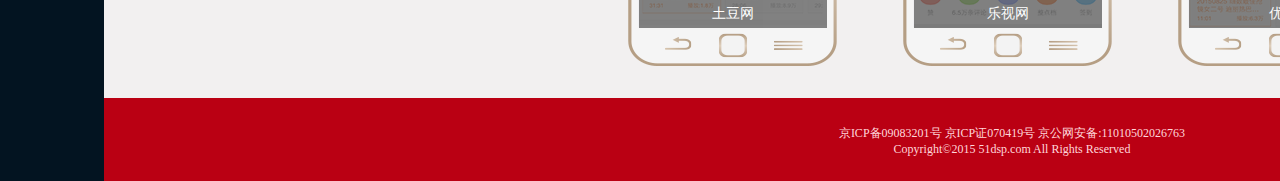
<file: shipinad.html>
<!DOCTYPE html>
<html>
	<head>
		<meta charset="UTF-8">
		<title></title>
		<link rel="stylesheet" type="text/css" href="css/shipinad.css"/>
	</head>
	<body>
		<div class="outer">
			<div class="left">
				<p class="fangkuai">
					<span></span>
					<span></span>
					<span></span>
				</p>
				<p class="zixunliuyan"><img src="img/index/liuyan.png" alt="" /></p>
			</div>
			<div class="right">
				<div class="box">
					<p class="title">51DSP.cn</p>
					<div class="nav">
			        	<p class="dengpao"><img src="img/index/dengpao.png"/></p>
						<p class="shidai">大数据精准营销时代</p>
						<p class="DSP">DSP视频广告助你找到精准用户</p>
						<div class="nav-list">
							<div class="nav-list-l">
								<p class="heikuai"><img src="img/index/logo.png"/></p>
								<p id="showdate"></p>
								<p class="rili"></p>
							</div>
							<div id="nav_list_r">
								<li><a href="index.html">首页</a></li>
								<li><a href="DSPjieshao.html">51DSP介绍</a></li>
								<li><a href="yidongduanad.html">移动端广告</a></li>
								<li class="active1"><a href="shipinad.html" class="active">视频广告</a></li>
								<li><a href="waibaoproject.html">外包项目</a></li>
								<li><a href="lianxiwomen.html">联系方式</a></li>
							</div>
						</div>
					</div>
					<div class="meitizuhe">
						<div class="mtzh_head">
							<p>为广告主搭建庞大视频媒体组合</p>
							<p>
								可覆盖中国<span>85%</span>网民，每天广告投放量可达<span>5亿</span>次曝光 !
							</p>
						</div>
						<div class="mtzh_beijing">
							<p class="lvyaun"><img src="img/shipin/rentou.png"/></p>
							<p class="renwulian"><img src="img/shipin/renwulian.png"/></p>
							<p class="dsp"><img src="img/shipin/dsp.png"/></p>
						</div>
						<p class="mtzh_jt"><img src="img/shipin/jinatou.png"/></p>
						<div class="mtzh_wangzhan">
							<ul>
								<li><a href="#" style="background:url(img/shipin/wangzhan.png) 0 0 no-repeat;width: 138px;height: 40px;"></a></li>
								<li><a href="#" style="background:url(img/shipin/wangzhan.png) 0 -49px no-repeat;width: 138px;height: 40px;"></a></li>
								<li><a href="#" style="background:url(img/shipin/wangzhan.png) 0 -98px no-repeat;width: 138px;height: 40px;"></a></li>
							</ul>
							<ul style="margin-right: 0;">
								<li><a href="#" style="background:url(img/shipin/wangzhan.png) -147px 0 no-repeat;width: 138px;height: 40px;"></a></li>
								<li><a href="#" style="background:url(img/shipin/wangzhan.png) -147px -49px no-repeat;width: 138px;height: 40px;"></a></li>
								<li><a href="#" style="background:url(img/shipin/wangzhan.png) -147px -98px no-repeat;width: 138px;height: 40px;"></a></li>
								<li><a href="#" style="background:url(img/shipin/wangzhan.png) -147px -147px no-repeat;width: 138px;height: 41px;"></a></li>
							</ul>
						</div>
						<div class="mtzh_wangzhan1">
							<ul>
								<li><a href="#" style="background:url(img/shipin/wangzhan1.png) 0 0 no-repeat;width: 138px;height: 40px;"></a></li>
								<li><a href="#" style="background:url(img/shipin/wangzhan1.png) 0 -49px no-repeat;width: 138px;height: 40px;"></a></li>
								<li><a href="#" style="background:url(img/shipin/wangzhan1.png) 0 -98px no-repeat;width: 138px;height: 40px;"></a></li>
								<li><a href="#" style="background:url(img/shipin/wangzhan1.png) 0 -147px no-repeat;width: 138px;height: 40px;"></a></li>
							</ul>
							<ul style="margin-right: 0;">
								<li><a href="#" style="background:url(img/shipin/wangzhan1.png) -147px 0 no-repeat;width: 138px;height: 40px;"></a></li>
								<li><a href="#" style="background:url(img/shipin/wangzhan1.png) -147px -49px no-repeat;width: 138px;height: 40px;"></a></li>
								<li><a href="#" style="background:url(img/shipin/wangzhan1.png) -147px -98px no-repeat;width: 138px;height: 40px;"></a></li>
							</ul>
						</div>
					</div>
					<div class="shoujishipin">
						<p class="sanjiao"><img src="img/shipin/sanjiao.png"/></p>
						<div class="sjsp_shouji">
							<p><img src="img/shipin/bizhi1.png"/></p>
							<p style="margin: 0 65px;"><img src="img/shipin/bizhi2.png"/></p>
							<p><img src="img/shipin/bizhi3.png"/></p>
						</div>
						<div>
							<p class="neirong1"><img src="img/shipin/neirong1.png"/></p>
							<p class="neirong2"><img src="img/shipin/neirong2.png"/></p>
							<p class="neirong3"><img src="img/shipin/neirong3.png"/></p>
							<p class="tudou">土豆网</p>
							<p class="leshi">乐视网</p>
							<p class="youku">优酷</p>
						</div>
					</div>
					<div class="footer">
						<p>京ICP备09083201号 京ICP证070419号  京公网安备:11010502026763</p>
						<p>Copyright©2015 51dsp.com All Rights Reserved</p>
					</div>
				</div>
			</div>
		</div>
		<script src="js/index.js" type="text/javascript" charset="utf-8"></script>
	</body>
</html>
</file>
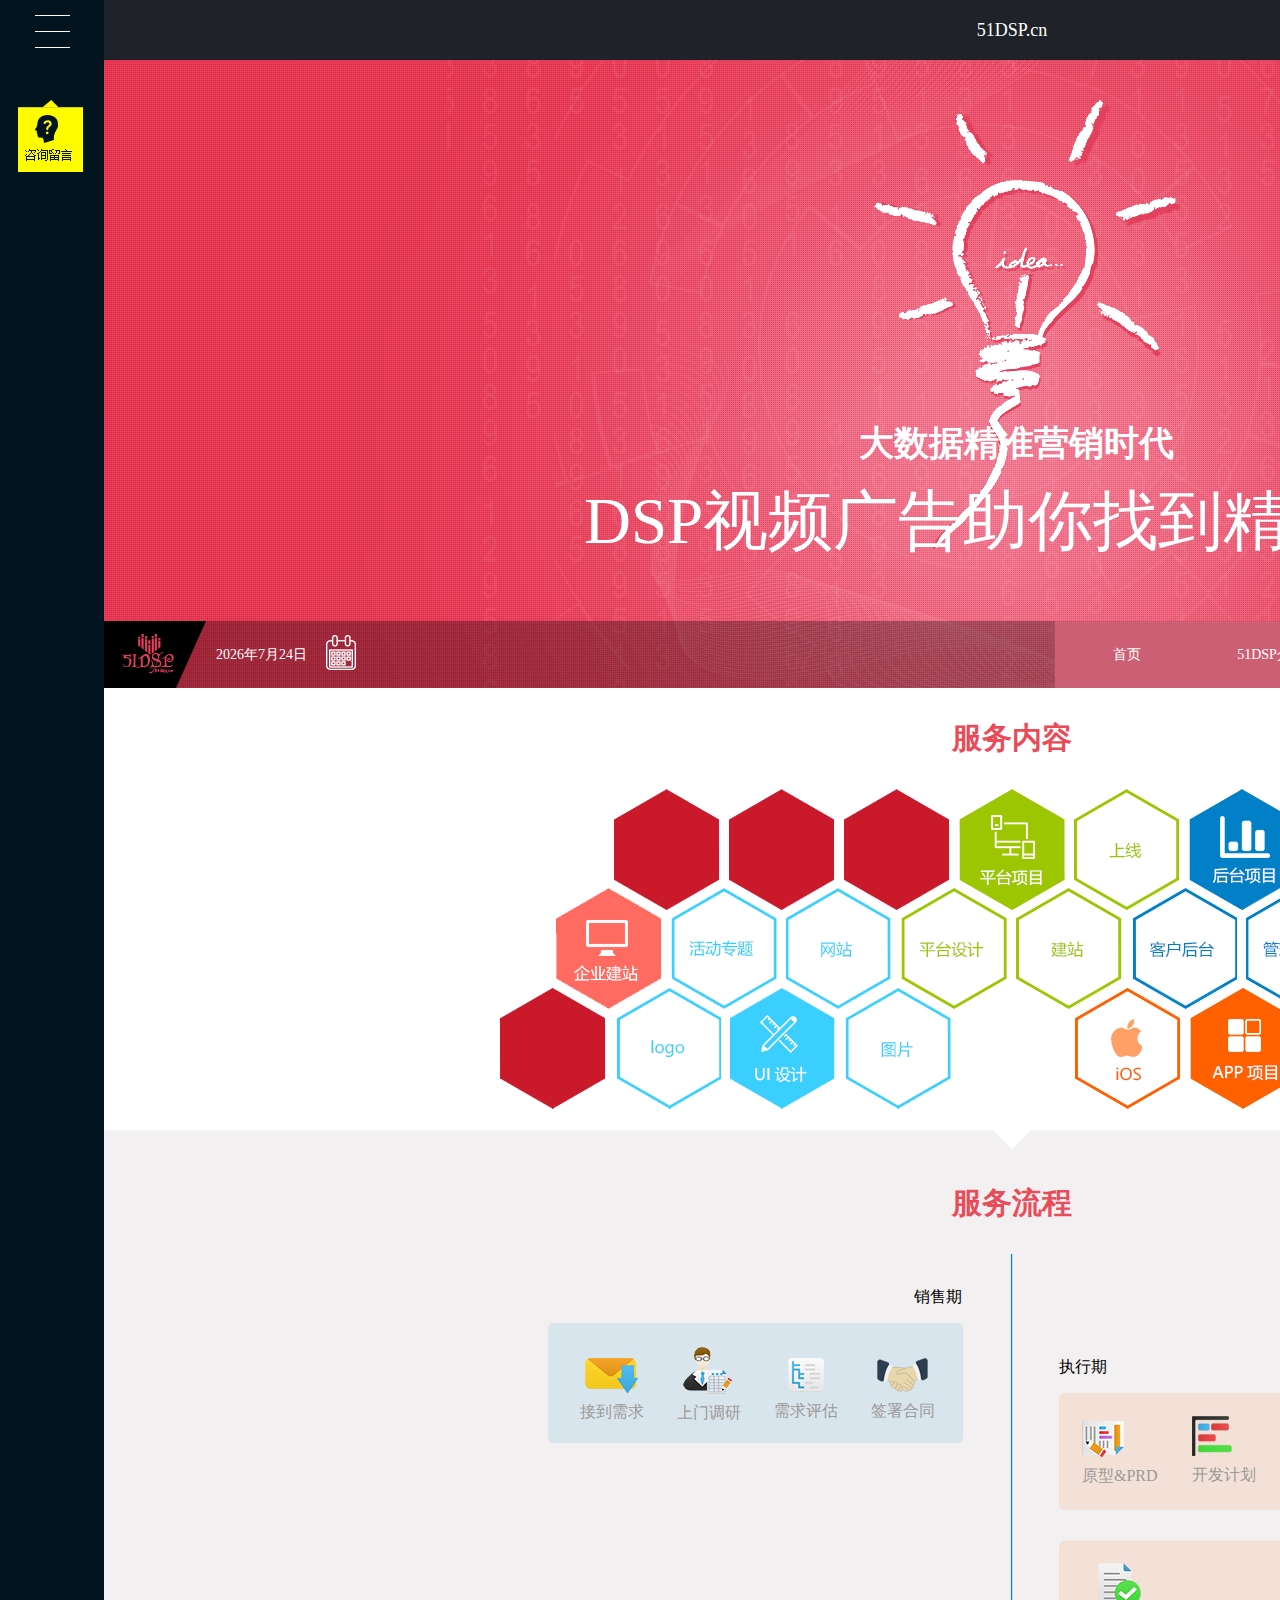
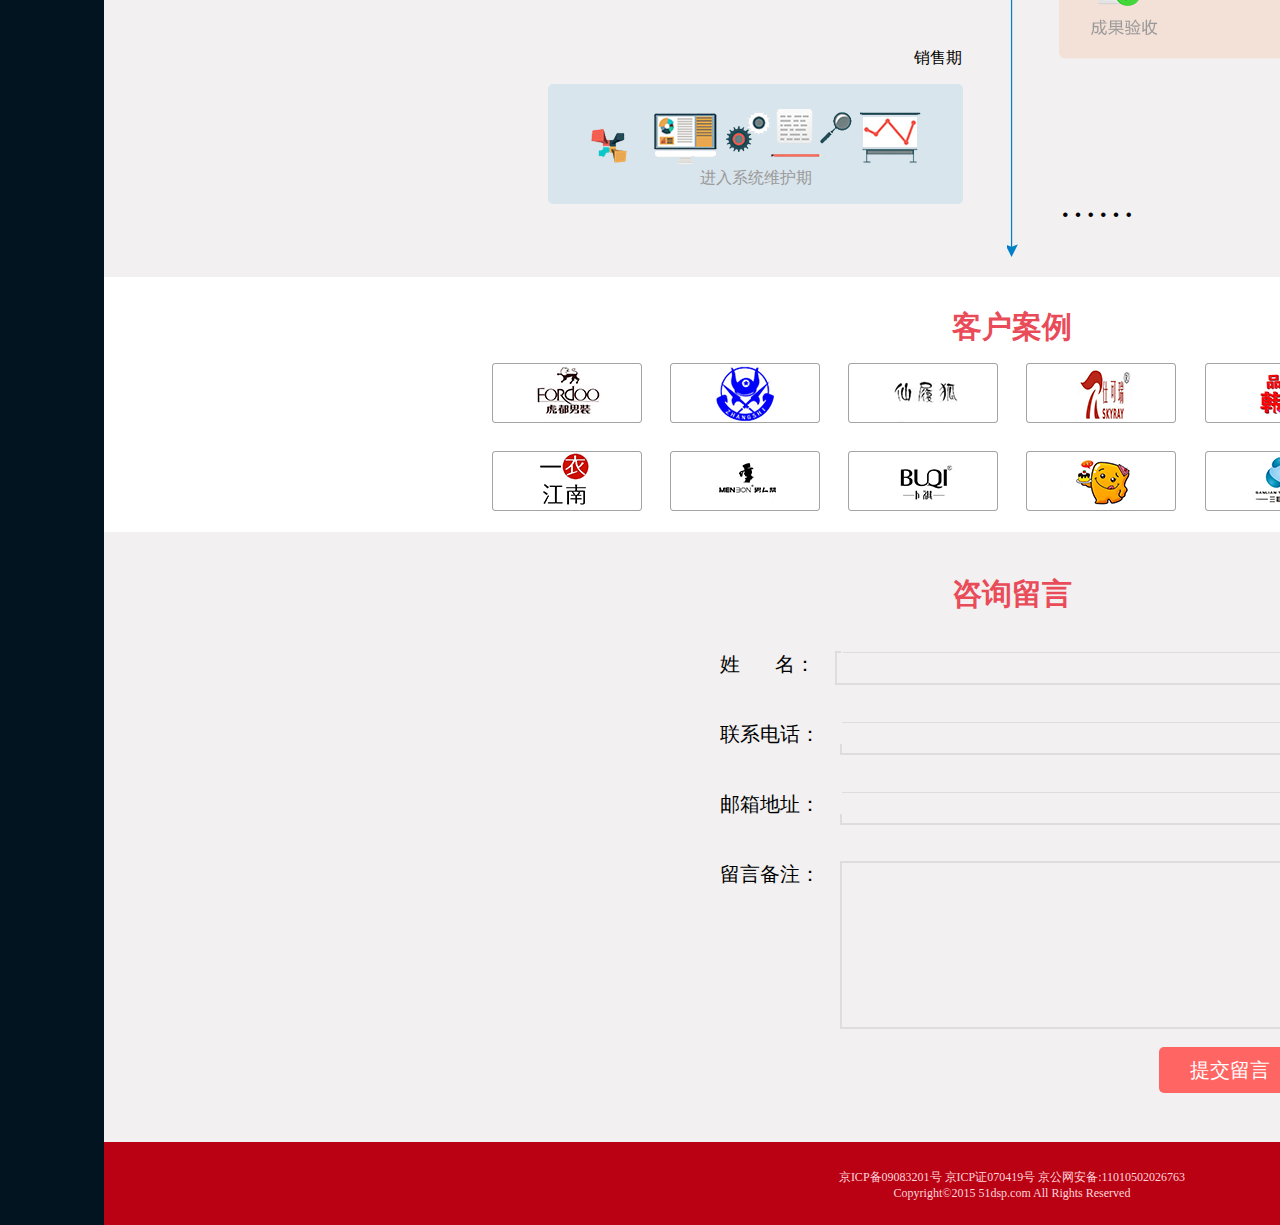
<file: waibaoproject.html>
<!DOCTYPE html>
<html>
	<head>
		<meta charset="UTF-8">
		<title></title>
		<link rel="stylesheet" type="text/css" href="css/waibao.css"/>
	</head>
	<body>
		<div class="outer">
			<div class="left">
				<p class="fangkuai">
					<span></span>
					<span></span>
					<span></span>
				</p>
				<p class="zixunliuyan"><img src="img/index/liuyan.png" alt="" /></p>
			</div>
			<div class="right">
				<div class="box">
					<p class="title">51DSP.cn</p>
					<div class="nav">
			        	<p class="dengpao"><img src="img/index/dengpao.png"/></p>
						<p class="shidai">大数据精准营销时代</p>
						<p class="DSP">DSP视频广告助你找到精准用户</p>
						<div class="nav-list">
							<div class="nav-list-l">
								<p class="heikuai"><img src="img/index/logo.png"/></p>
								<p id="showdate"></p>
								<p class="rili"></p>
							</div>
							<div id="nav_list_r">
								<li><a href="index.html">首页</a></li>
								<li><a href="DSPjieshao.html">51DSP介绍</a></li>
								<li><a href="yidongduanad.html">移动端广告</a></li>
								<li><a href="shipinad.html">视频广告</a></li>
								<li class="active1"><a href="waibaoproject.html" class="active">外包项目</a></li>
								<li><a href="lianxiwomen.html">联系方式</a></li>
							</div>
						</div>
					</div>
					<div class="fuwuneirong">
						<p class="fwnr_title">服务内容</p>
						<div class="fwnr_neirong">
							<ul style="margin-left: 116px;">
								<li><a href="#" style="background: url(img/waibao/liufangkuai1.png) 0 0 no-repeat;width: 106px;height: 122px;"></a></li>
								<li><a href="#" style="background: url(img/waibao/liufangkuai1.png) 0 0 no-repeat;width: 106px;height: 122px;"></a></li>
								<li><a href="#" style="background: url(img/waibao/liufangkuai1.png) 0 0 no-repeat;width: 106px;height: 122px;"></a></li>
								<li><a href="#" style="background: url(img/waibao/liufangkuai1.png) -343px 0 no-repeat;width: 106px;height: 122px;"></a></li>
								<li><a href="#" style="background: url(img/waibao/liufangkuai1.png) -458px 0 no-repeat;width: 106px;height: 122px;"></a></li>
								<li><a href="#" style="background: url(img/waibao/liufangkuai1.png) -572px 0 no-repeat;width: 106px;height: 122px;"></a></li>
								<li><a href="#" style="background: url(img/waibao/liufangkuai1.png) -689px 0 no-repeat;width: 106px;height: 122px;"></a></li>
								<li style="margin-right: 0;"><a href="#" style="background: url(img/waibao/liufangkuai1.png) 0 0 no-repeat;width: 106px;height: 122px;"></a></li>
								
							</ul>
								<ul style="margin:-23px 0 0 58px;">
								<li><a href="#" style="background: url(img/waibao/liufangkuai2.png) 0 0 no-repeat;width: 106px;height: 122px;"></a></li>
								<li><a href="#" style="background: url(img/waibao/liufangkuai2.png) -114px 0 no-repeat;width: 106px;height: 122px;"></a></li>
								<li><a href="#" style="background: url(img/waibao/liufangkuai2.png) -231px 0 no-repeat;width: 106px;height: 122px;"></a></li>
								<li><a href="#" style="background: url(img/waibao/liufangkuai2.png) -343px 0 no-repeat;width: 106px;height: 122px;"></a></li>
								<li><a href="#" style="background: url(img/waibao/liufangkuai2.png) -458px 0 no-repeat;width: 106px;height: 122px;"></a></li>
								<li><a href="#" style="background: url(img/waibao/liufangkuai2.png) -572px 0 no-repeat;width: 106px;height: 122px;"></a></li>
								<li><a href="#" style="background: url(img/waibao/liufangkuai2.png) -689px 0 no-repeat;width: 106px;height: 122px;"></a></li>
								<li style="margin-right: 0;"><a href="#" style="background: url(img/waibao/liufangkuai2.png) -808px 0 no-repeat;width: 106px;height: 122px;"></a></li>
								
							</ul>
							<ul style="margin:-23px 0 0 2px">
								<li><a href="#" style="background: url(img/waibao/liufangkuai3.png) 0 0 no-repeat;width: 106px;height: 122px;"></a></li>
								<li><a href="#" style="background: url(img/waibao/liufangkuai3.png) -114px 0 no-repeat;width: 106px;height: 122px;"></a></li>
								<li><a href="#" style="background: url(img/waibao/liufangkuai3.png) -231px 0 no-repeat;width: 106px;height: 122px;"></a></li>
								<li style="margin-right: 124px;"><a href="#" style="background: url(img/waibao/liufangkuai3.png) -343px 0 no-repeat;width: 106px;height: 122px;"></a></li>
								<li><a href="#" style="background: url(img/waibao/liufangkuai3.png) -574px 0 no-repeat;width: 106px;height: 122px;"></a></li>
								<li><a href="#" style="background: url(img/waibao/liufangkuai3.png) -688px 0 no-repeat;width: 106px;height: 122px;"></a></li>
								<li><a href="#" style="background: url(img/waibao/liufangkuai3.png) -805px 0 no-repeat;width: 106px;height: 122px;"></a></li>
								<li style="margin-right: 0;"><a href="#" style="background: url(img/waibao/liufangkuai3.png) 0 0 no-repeat;width: 106px;height: 122px;"></a></li>
								
							</ul>
						</div>
					</div>
					<div class="fuwuliucheng">
						<p class="sanjiao"><img src="img/waibao/sanjiao.png"/></p>
						<p class="fwlc_title">服务流程</p>
						<p class="jiantou"><img src="img/waibao/jiantou.png"/></p>
						<div class="fwlc_xiaoshou">
							<p style="padding: 0 0 15px 366px;">销售期</p>
							<div class="fwlc_xs">
								<p>
									<span><img src="img/waibao/xinxi.png"/></span>
									<span>接到需求</span>
								</p>
								<p  style="margin-top: 19px;">
									<span><img src="img/waibao/shangmen.png"/></span>
									<span>上门调研</span>
								</p>
									<p>
									<span><img src="img/waibao/pinggu.png"/></span>
									<span>需求评估</span>
								</p>
								<p>
									<span><img src="img/waibao/hetong.png"/></span>
									<span>签署合同</span>
								</p>
							</div>
						</div>
						<div class="fwlc_zhixing">
							<p style="padding-bottom:15px;">执行期</p>
							<div class="fwlc_zx">
								<p>
									<span><img src="img/waibao/yuanxing.png"/></span>
									<span>原型&PRD</span>
								</p>
								<p  style="margin-top: 18px; width: 67px;">
									<span><img src="img/waibao/jihua.png"/></span>
									<span>开发计划</span>
								</p>
								<p style="margin-top:10px;">
									<span><img src="img/waibao/ceshi.png"/></span>
									<span>开发+测试</span>
								</p>
								<p style="margin-top: 26px;width: 50px;">
									<span><img src="img/waibao/yunxing.png"/></span>
									<span>试运行</span>
								</p>
							</div>
							<p style="margin-top: 30px;"><img src="img/waibao/yanshou.png"/></p>
						</div>
						<div class="fwlc_shouhou">
							<p style="padding: 0 0 15px 366px;">销售期</p>
							<div class="fwlc_sh">
								<p><img src="img/waibao/weixiu.png"/></p>
								<p>进入系统维护期</p>
							</div>
						</div>
						<p class="yuandian">……</p>
					</div>
					<div class="kehuanli">
						<p class="khal_title">客户案例</p>
						<div class="khal_pinpai">
							<ul>
								<li><a href="#" style="background: url(img/waibao/anli.png) 0 0 no-repeat;width: 151px;height: 60px;"></a></li>
								<li><a href="#" style="background: url(img/waibao/anli.png) -175px 0 no-repeat;width: 151px;height: 60px;"></a></li>
								<li><a href="#" style="background: url(img/waibao/anli.png) -350px 0 no-repeat;width: 151px;height: 60px;"></a></li>
								<li><a href="#" style="background: url(img/waibao/anli.png) -525px 0 no-repeat;width: 151px;height: 60px;"></a></li>
								<li><a href="#" style="background: url(img/waibao/anli.png) -699px 0 no-repeat;width: 151px;height: 60px;"></a></li>
								<li style="margin-right: 0;"><a href="#" style="background: url(img/waibao/anli.png) -875px 0 no-repeat;width: 151px;height: 60px;"></a></li>
							</ul>
							<ul>
								<li><a href="#" style="background: url(img/waibao/anli.png) 0 -83px no-repeat;width: 151px;height: 61px;"></a></li>
								<li><a href="#" style="background: url(img/waibao/anli.png) -175px -83px no-repeat;width: 151px;height: 61px;"></a></li>
								<li><a href="#" style="background: url(img/waibao/anli.png) -350px -83px no-repeat;width: 151px;height: 61px;"></a></li>
								<li><a href="#" style="background: url(img/waibao/anli.png) -525px -83px no-repeat;width: 151px;height: 61px;"></a></li>
								<li><a href="#" style="background: url(img/waibao/anli.png) -699px -83px no-repeat;width: 151px;height: 61px;"></a></li>
								<li style="margin-right: 0;"><a href="#" style="background: url(img/waibao/anli.png) -875px -83px no-repeat;width: 151px;height: 61px;"></a></li>
							</ul>
						</div>
					</div>
					<div class="Zixunliuyan">
						<p class="Zxly_title">咨询留言</p>
						<div class="Zxly_xingming">
							<p>姓 &nbsp;&nbsp;&nbsp;&nbsp;&nbsp; 名：</p>
							<p><input type="text" name="" value=""  class="shuru_xingming"/></p>
						</div>
						<div class="Zxly_dianhua">
							<p>联系电话：</p>
							<p><input type="text" name="" value=""  class="shuru_dianhua"/></p>
						</div>
						<div class="Zxly_dizhi">
							<p>邮箱地址：</p>
							<p><input type="text" name="" value=""  class="shuru_dizhi"/></p>
						</div>
						<div>
							<p class="shuru_baikuai1" ></p>
							<p class="shuru_baikuai2"></p>
							<p class="shuru_baikuai3" style="left: 737px;"></p>
						</div>
						<div class="Zxly_beizhu">
							<p>留言备注：</p>
							<p><textarea name="" rows="" cols="" class="beizhu_text"></textarea></p>
						</div>
						<p class="Zxly_tijiao">提交留言</p>
					</div>
					<div class="footer">
						<p>京ICP备09083201号 京ICP证070419号  京公网安备:11010502026763</p>
						<p>Copyright©2015 51dsp.com All Rights Reserved</p>
					</div>
				</div>
			</div>
		</div>
		<script src="js/index.js" type="text/javascript" charset="utf-8"></script>
	</body>
</html>
</file>
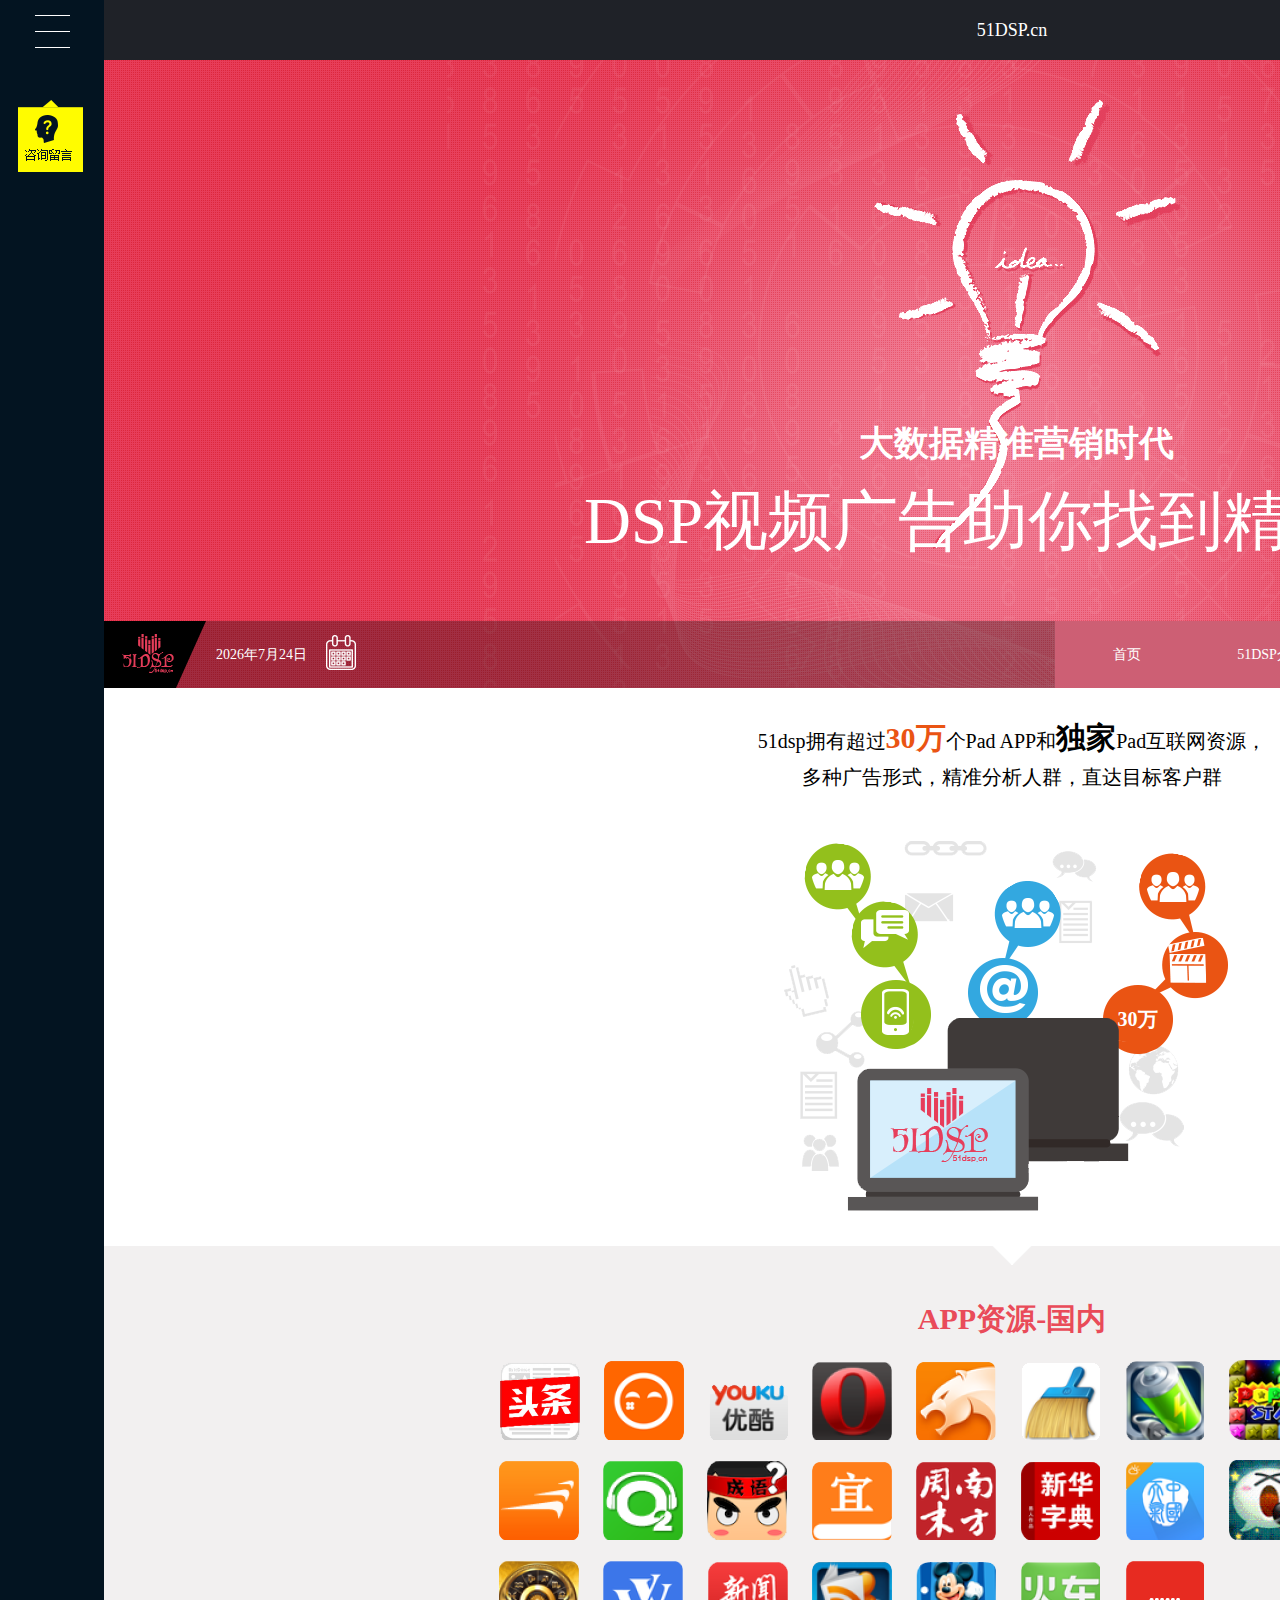
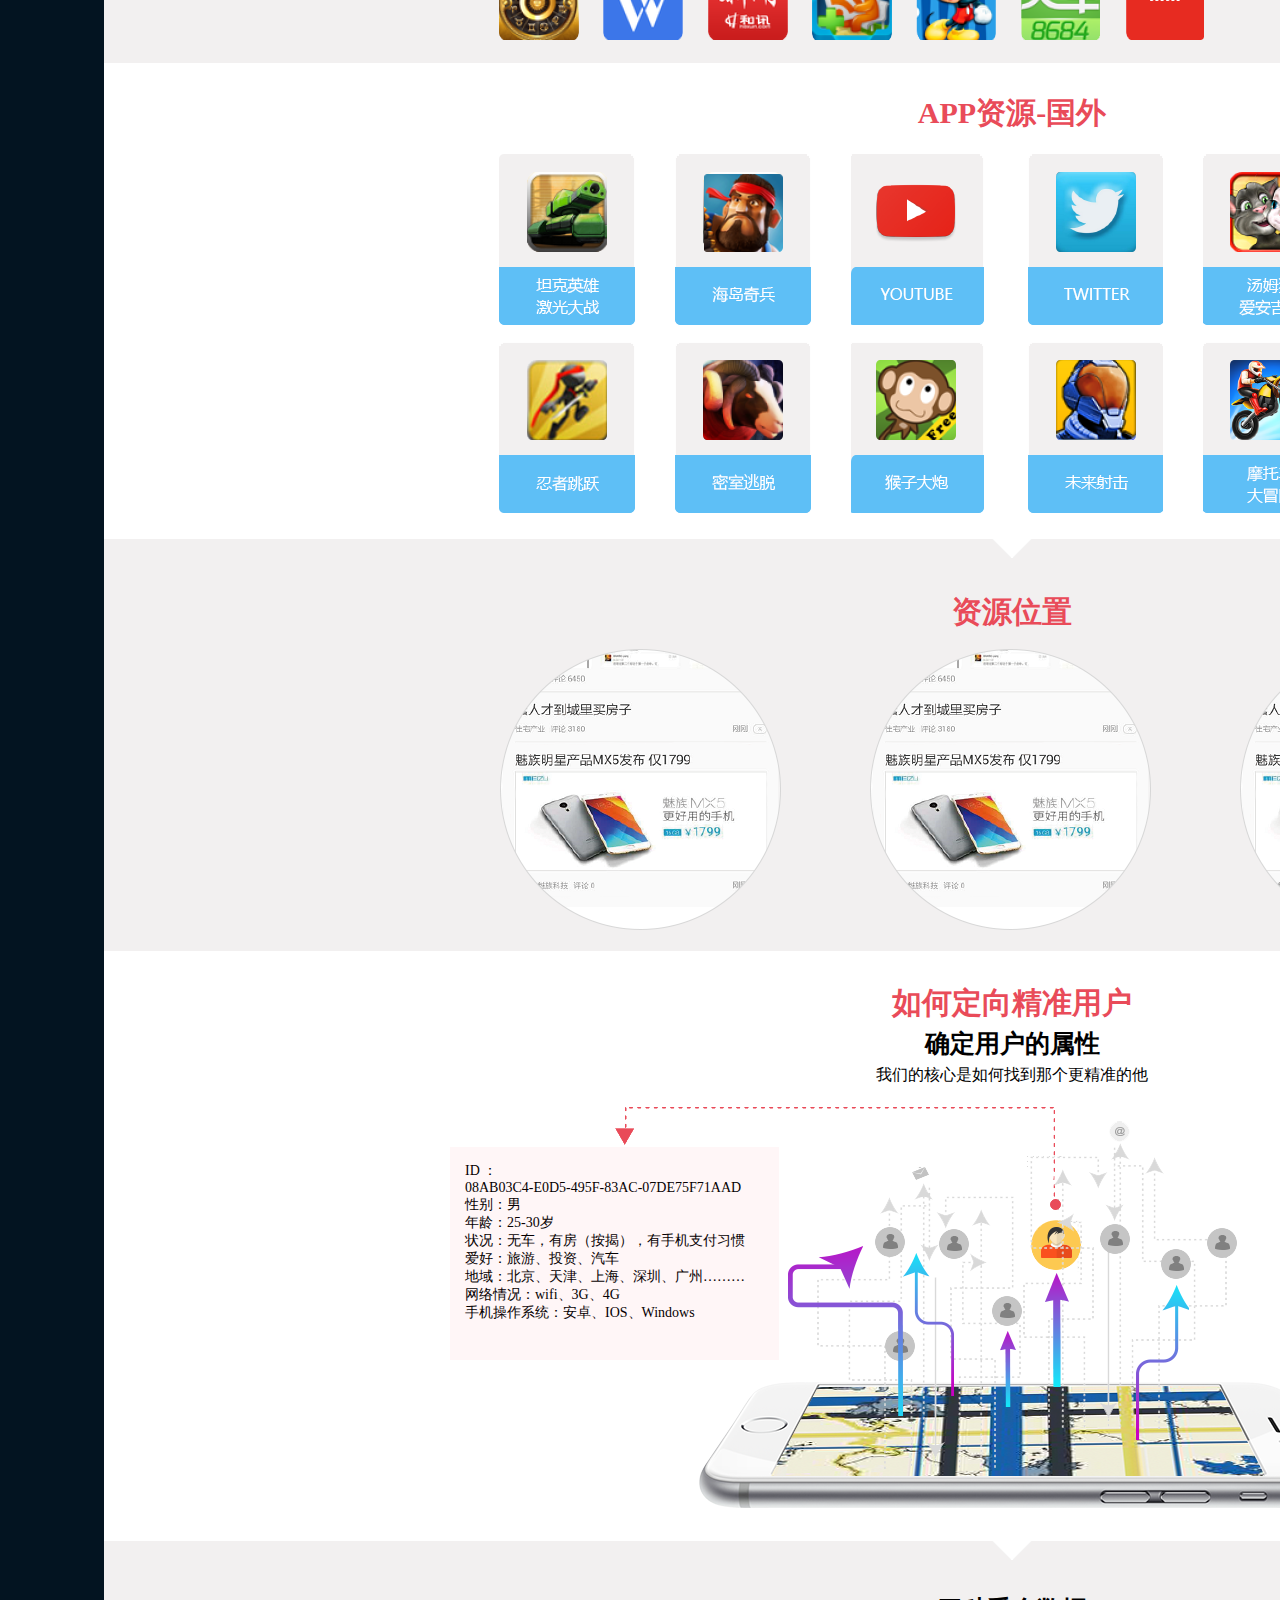
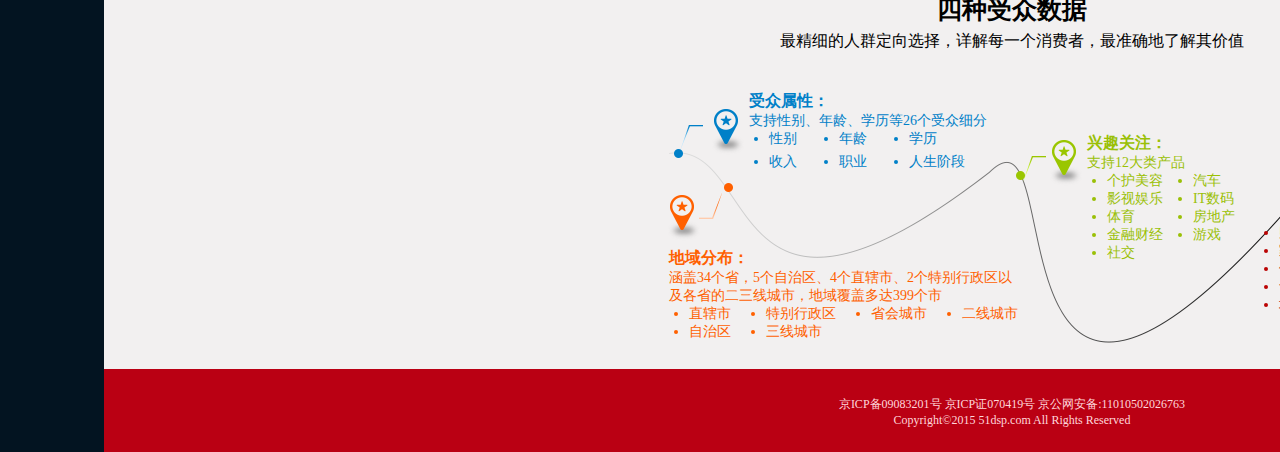
<file: yidongduanad.html>
<!DOCTYPE html>
<html>
	<head>
		<meta charset="UTF-8">
		<title></title>
		<link rel="stylesheet" type="text/css" href="css/yidongduanad.css"/>
	</head>
	<body>
		<div class="outer">
			<div class="left">
				<p class="fangkuai">
					<span></span>
					<span></span>
					<span></span>
				</p>
				<p class="zixunliuyan"><img src="img/index/liuyan.png" alt="" /></p>
			</div>
			<div class="right">
				<div class="box">
					<p class="title">51DSP.cn</p>
					<div class="nav">
			        	<p class="dengpao"><img src="img/index/dengpao.png"/></p>
						<p class="shidai">大数据精准营销时代</p>
						<p class="DSP">DSP视频广告助你找到精准用户</p>
						<div class="nav-list">
							<div class="nav-list-l">
								<p class="heikuai"><img src="img/index/logo.png"/></p>
								<p id="showdate"></p>
								<p class="rili"></p>
							</div>
							<div id="nav_list_r">
								<li ><a href="index.html">首页</a></li>
								<li><a href="DSPjieshao.html">51DSP介绍</a></li>
								<li class="active1"><a href="yidongduanad.html" class="active">移动端广告</a></li>
								<li><a href="shipinad.html">视频广告</a></li>
								<li><a href="waibaoproject.html">外包项目</a></li>
								<li><a href="lianxiwomen.html">联系方式</a></li>
							</div>
						</div>
					</div>
					<div class="huliannziyuan">
						<p class="hlzy_title">51dsp拥有超过<span style="color: #ea5413;">30万</span>个Pad APP和<span>独家</span>Pad互联网资源，</p>
						<p class="hlzy_duo">多种广告形式，精准分析人群，直达目标客户群</p>
						<div class="hlzy_qun">
							<p class="lv_rentou"><img src="img/ipone/rentou.png"/></p>
							<p class="lv_rentou1"><img src="img/ipone/xinxi.png"/></p>
							<p class="lv_shouji"><img src="img/ipone/shouji.png"/></p>
							<p class="lan_rentou"><img src="img/ipone/rentou.png"/></p>
							<p class="lan_fuhao"><img src="img/ipone/fuhao.png"/></p>
							<p class="hong_rentou"><img src="img/ipone/rentou.png"/></p>
							<p class="hong_ka"><img src="img/ipone/ka.png"/></p>
							<p class="hong_zi">30万</p>
							<p class="diannao"><img src="img/ipone/diannao.png"/></p>		
						</div>
					</div>
					<div class="guoneiziyuan">
						<p class="sanjiao"><img src="img/ipone/sanjiao.png"/></p>
						<p class="gnzy_title">APP资源-国内</p>
						<div class="gnzy_wangzhan">
							<ul>
								<li><a href="#" style="background:url(img/ipone/wangzhan.png) 0 0 no-repeat;width: 81px;height: 80px;"></a></li>
								<li><a href="#" style="background:url(img/ipone/wangzhan.png) -104px 0 no-repeat;width: 81px;height: 80px;"></a></li>
								<li><a href="#" style="background:url(img/ipone/wangzhan.png) -208px 0 no-repeat;width: 81px;height: 80px;"></a></li>
								<li><a href="#" style="background:url(img/ipone/wangzhan.png) -313px 0 no-repeat;width: 81px;height: 80px;"></a></li>
								<li><a href="#" style="background:url(img/ipone/wangzhan.png) -417px 0 no-repeat;width: 81px;height: 80px;"></a></li>
								<li><a href="#" style="background:url(img/ipone/wangzhan.png) -522px 0 no-repeat;width: 81px;height: 80px;"></a></li>
								<li><a href="#" style="background:url(img/ipone/wangzhan.png) -628px 0 no-repeat;width: 81px;height: 80px;"></a></li>
								<li><a href="#" style="background:url(img/ipone/wangzhan.png) -734px 0 no-repeat;width: 81px;height: 80px;"></a></li>
								<li><a href="#" style="background:url(img/ipone/wangzhan.png) -840px 0 no-repeat;width: 81px;height: 80px;"></a></li>
								<li style="margin-right: 0;"><a href="#" style="background:url(img/ipone/wangzhan.png) -945px 0 no-repeat;width: 81px;height: 80px;"></a></li>
							</ul>
							<ul>
								<li><a href="#" style="background:url(img/ipone/wangzhan.png) 0 -100px no-repeat;width: 81px;height: 80px;"></a></li>
								<li><a href="#" style="background:url(img/ipone/wangzhan.png) -104px -100px no-repeat;width: 81px;height: 80px;"></a></li>
								<li><a href="#" style="background:url(img/ipone/wangzhan.png) -208px -100px no-repeat;width: 81px;height: 80px;"></a></li>
								<li><a href="#" style="background:url(img/ipone/wangzhan.png) -313px -100px no-repeat;width: 81px;height: 80px;"></a></li>
								<li><a href="#" style="background:url(img/ipone/wangzhan.png) -417px -100px no-repeat;width: 81px;height: 80px;"></a></li>
								<li><a href="#" style="background:url(img/ipone/wangzhan.png) -522px -100px no-repeat;width: 81px;height: 80px;"></a></li>
								<li><a href="#" style="background:url(img/ipone/wangzhan.png) -628px -100px no-repeat;width: 81px;height: 80px;"></a></li>
								<li><a href="#" style="background:url(img/ipone/wangzhan.png) -734px -100px no-repeat;width: 81px;height: 80px;"></a></li>
								<li><a href="#" style="background:url(img/ipone/wangzhan.png) -840px -100px no-repeat;width: 81px;height: 80px;"></a></li>
								<li style="margin-right: 0;"><a href="#" style="background:url(img/ipone/wangzhan.png) -945px -100px no-repeat;width: 81px;height: 80px;"></a></li>
							</ul>
							<ul>
								<li><a href="#" style="background:url(img/ipone/wangzhan.png) 0 -200px no-repeat;width: 81px;height: 80px;"></a></li>
								<li><a href="#" style="background:url(img/ipone/wangzhan.png) -104px -200px no-repeat;width: 81px;height: 80px;"></a></li>
								<li><a href="#" style="background:url(img/ipone/wangzhan.png) -208px -200px no-repeat;width: 81px;height: 80px;"></a></li>
								<li><a href="#" style="background:url(img/ipone/wangzhan.png) -313px -200px no-repeat;width: 81px;height: 80px;"></a></li>
								<li><a href="#" style="background:url(img/ipone/wangzhan.png) -417px -200px no-repeat;width: 81px;height: 80px;"></a></li>
								<li><a href="#" style="background:url(img/ipone/wangzhan.png) -522px -200px no-repeat;width: 81px;height: 80px;"></a></li>
								<li><a href="#" style="background:url(img/ipone/wangzhan.png) -628px -200px no-repeat;width: 81px;height: 80px;"></a></li>
							</ul>
						</div>
					</div>
					<div class="guowaiziyuan">
						<p class="gwzy_title">APP资源-国外</p>
						<div class="gwzy_wangzhan">
							<ul>
								<li><a href="#" style="background:url(img/ipone/wangzhan1.png) 0 0 no-repeat;width: 136px;height: 171px;"></a></li>
								<li><a href="#" style="background:url(img/ipone/wangzhan1.png) -177px 0 no-repeat;width: 136px;height: 171px;"></a></li>
								<li><a href="#" style="background:url(img/ipone/wangzhan1.png) -358px 0 no-repeat;width: 136px;height: 171px;"></a></li>
								<li><a href="#" style="background:url(img/ipone/wangzhan1.png) -532px 0 no-repeat;width: 136px;height: 171px;"></a></li>
								<li><a href="#" style="background:url(img/ipone/wangzhan1.png) -712px 0 no-repeat;width: 136px;height: 171px;"></a></li>
								<li style="margin-right: 0;"><a href="#" style="background:url(img/ipone/wangzhan1.png) -888px 0 no-repeat;width: 136px;height: 171px;"></a></li>
							</ul>
							<ul>
								<li><a href="#" style="background:url(img/ipone/wangzhan1.png) 0 -191px no-repeat;width: 136px;height: 171px;"></a></li>
								<li><a href="#" style="background:url(img/ipone/wangzhan1.png) -177px -191px no-repeat;width: 136px;height: 171px;"></a></li>
								<li><a href="#" style="background:url(img/ipone/wangzhan1.png) -358px -191px no-repeat;width: 136px;height: 171px;"></a></li>
								<li><a href="#" style="background:url(img/ipone/wangzhan1.png) -532px -191px no-repeat;width: 136px;height: 171px;"></a></li>
								<li><a href="#" style="background:url(img/ipone/wangzhan1.png) -712px -191px no-repeat;width: 136px;height: 171px;"></a></li>
								<li style="margin-right: 0;"><a href="#" style="background:url(img/ipone/wangzhan1.png) -888px -191px no-repeat;width: 136px;height: 171px;"></a></li>
							</ul>
						</div>
					</div>
					<div class="ziyuanweizhi">
						<p class="sanjiao"><img src="img/ipone/sanjiao.png"/></p>
						<p class="zywz_title">资源位置</p>
						<div class="zywz_neirong">
							<p><img src="img/ipone/yuan1.png"/></p>
							<p style="margin: 0 85px;"><img src="img/ipone/yuan1.png"/></p>
							<p><img src="img/ipone/yuan1.png"/></p>
						</div>
					</div>
					<div class="jingzhunyonghu">
						<div class="jzyh_head">
							<p style="color: #e94b59; font-size: 30px;font-weight: bold;">如何定向精准用户</p>
							<p style=" font-size: 25px;font-weight: bold;">确定用户的属性</p>
							<p>我们的核心是如何找到那个更精准的他</p>
						</div>
						<div class="jzyh_jieshao">
							<p>ID ： </p>
							<p>08AB03C4-E0D5-495F-83AC-07DE75F71AAD</p>
							<p>性别：男</p>
							<p>年龄：25-30岁</p>
							<p>状况：无车，有房（按揭），有手机支付习惯</p>
							<p>爱好：旅游、投资、汽车</p>
							<p>地域：北京、天津、上海、深圳、广州………</p>
							<p>网络情况：wifi、3G、4G</p>
							<p>手机操作系统：安卓、IOS、Windows</p>
						</div>
						<p class="jt1"><img src="img/ipone/jt1.png"/></p>
						<p class="jzyh_rentou"><img src="img/ipone/rentou1.png" alt="" /></p>
						<p class="jzyh_shouji"><img src="img/ipone/shouji1.png"/></p>
						<p class="jzyh_bizhi"><img src="img/ipone/bizhi.png"/></p>
						<p class="jzyh_liucheng"><img src="img/ipone/liucheng.png"/></p>
						<p class="jt2"><img src="img/ipone/jt2.png"/></p>
						<p class="jt3"><img src="img/ipone/jt3.png"/></p>
						<p class="jt4"><img src="img/ipone/jt4.png"/></p>
						<p class="jt5"><img src="img/ipone/jt5.png"/></p>
						<p class="jt6"><img src="img/ipone/jt6.png"/></p>
					</div>
					<div class="shuju">
						<p class="sanjiao"><img src="img/ipone/sanjiao.png"/></p>
						<div class="title_head">
							<p>四种受众数据</p>
							<p>最精细的人群定向选择，详解每一个消费者，最准确地了解其价值</p>
						</div>
						<div class="quxian"></div>
						<div class="souzhongshuxing">
							<p class="shouzhong">受众属性：</p>
							<p class="zhichi">支持性别、年龄、学历等26个受众细分</p>
							<ul class="xingbie">
								<li>性别</li>
								<li>年龄</li>
								<li>学历</li>
							</ul>
							<ul class="shouru">
								<li>收入</li>
								<li>职业</li>
								<li>人生阶段</li>
							</ul>
						</div>
						<div class="xingqu">
							<p class="guangzhu">兴趣关注：</p>
							<p class="chanpin">支持12大类产品 </p>
							<div class="xingqu_ul">
								<ul class="shejiao">
									<li>个护美容 </li>
									<li>影视娱乐</li>
									<li>体育</li>
									<li>金融财经</li>
									<li>社交</li>
								</ul>
								<ul class="yule">
									<li>汽车</li>
									<li>IT数码</li>
									<li>房地产</li>
									<li>游戏</li>
								</ul>
							</div>
						</div>
						<div class="xiaofeiqingxiang">
							<p class="xiaofeiqx_title">消费倾向：</p>
							<div class="xiaofeiqx_ul">
								<ul >
									<li>财经金融 </li>
									<li>家居家装</li>
									<li>体育装备</li>
									<li>食品饮品</li>
									<li>培训教育</li>
								</ul>
								<ul>
									<li>汽车房产 </li>
									<li>生活日用</li>
									<li>户外用品</li>
									<li>文娱礼品</li>
									<li>电子游戏</li>
								</ul>
								<ul >
									<li>3C产品 </li>
									<li>鞋包服饰</li>
									<li>美妆个护</li>
									<li>健康保健品</li>
									<li>奢侈品...li>
								</ul>
							</div>
						</div>
						<div class="diyufenbu">
							<p class="diyufb_title">地域分布：</p>
							<p class="diyufb_fenbu">涵盖34个省，5个自治区、4个直辖市、2个特别行政区以及各省的二三线城市，地域覆盖多达399个市</p>
							<div class="diyufb_ul">
								<ul>
									<li>直辖市</li>
									<li>特别行政区</li>
									<li>省会城市</li>
									<li>二线城市</li>
								</ul>
								<ul>
									<li>自治区</li>
									<li>三线城市</li>
								</ul>
							</div>
						</div>
					</div>
					<div class="footer">
						<p>京ICP备09083201号 京ICP证070419号  京公网安备:11010502026763</p>
						<p>Copyright©2015 51dsp.com All Rights Reserved</p>
					</div>
				</div>
			</div>
		</div>
		<script src="js/index.js" type="text/javascript" charset="utf-8"></script>
	</body>
</html>
</file>
<file: css/index.css>
*{
	margin: 0;
	padding: 0;
}
.outer{
	width: 1920px;
	overflow: hidden;
}
.left{
	position: relative;
	float:left;
	width: 104px;
	height: 4280px;
	background: #031421;
}
.fangkuai span{
	display: block;
	width: 35px;
	height: 1px;
	background: #fff;
	margin: 15px auto 0;
}
.zixunliuyan{
	position: absolute;
	width: 65px;
	height: 72px;
	left: 18px;
	top: 100px;
}
.right{
	float: left;
	width: 1816px;
}
.title{
	width: 100%;
	height: 60px;
	line-height: 60px;
	background: #1f2228;
	text-align: center;
	color: #fff;
	font-size: 18px;
}
.nav{
	position: relative;
	width: 100%;
	height: 628px;
	background: url(../img/index/bc.png) 0 0 no-repeat;
}
.dengpao{
	width: 307px;
	height: 405px;
	margin: 0 auto;
	padding: 40px 0 0 30px;
}
.shidai{
	position: absolute;
	top: 360px;
	left:755px;
	font-size: 35px;
	font-family: "微软雅黑";
	font-weight: bold;
	color: #FFFFFF;
}
.DSP{
	position: absolute;
	top: 417px;
	left: 480px;
	font-size:65px;
	color: #FFFFFF;
}
.nav_list{
	width: 100%;
	position: absolute;
	left: 0;
	top:561px;
	background: rgba(0,0,0,0.2);
	overflow: hidden;
}
.nav_list_l{
	float: left;
	width: 952px;
	height: 67px;
	overflow: hidden;
}
.heikuai{
	float: left;
	background: url(../img/index/heikaui.png) 0 0 no-repeat;
	width: 102px;
	height: 67px;
}
.heikuai img{
	display: block;
	padding: 10px 0 0 15px;
}
#showdate{
	float: left;
	line-height:67px;
	color: #FFFFFF;
	font-size: 14px;
	margin-left: 10px;
}
.rili{
	float: left;
	background: url(../img/index/rili.png) 0 0 no-repeat;
	width: 30px;
	height: 35px;
	margin: 14px 0 0 19px;
}
#nav_list_r{
	position: relative;
	list-style: none;
	width: 864px;
	float: left;
	overflow: hidden;
	background-color:#cd5f74;
	z-index: 100;
}
#nav_list_r li{
	float: left;
	width: 144px;
	height: 67px;
}
#nav_list_r a{
	display: block;
	text-decoration: none;
	width: 144px;
	height: 67px;
	line-height: 67px;
	font-size: 14px;
	text-align: center;
	color: #FFFFFF;
}
#nav_list_r li.active1{
	background: #d16e68;
} 
#nav_list_r a.active{
	color:#f0ff00 ;
}
.DSPjieshao{
	width: 100%;
	height: 470px;
	padding-top: 50px;
	background: #FFFFFF;
	z-index: 100;
}
.heixian{
	width: 158px;
	height: 123px;
	margin: 0 auto;
	background: url(../img/index/heixian.png) 0 0 no-repeat;
}
.heixian img{
	padding-top: 10px;
	display: block;
	margin: 0 auto;
}
.heixian span{
	margin: 0 auto;
	display: block;
	font-size: 12px;
	text-align: center;
	color: #000000;
}
.Hei p:nth-of-type(2){
	text-align: center;
	font-size: 30px;
	font-weight: bold;
}
.Hei p:nth-of-type(3){
	text-align: center;
	font-size: 12px;
	color: #a1a1a1;
}
.xiangqing{
	width: 150px;
	height: 45px;
	line-height: 45px;
	margin:20px auto 0;
	text-align: center;
	background: #e94b59;
	color: #FFFFFF;
	font-size: 20px;
}
.tubiao{
	width: 750px;
	height: 170px;
	margin: 0 auto;
	overflow: hidden;
}
.tubiao div{
	margin-top: 40px;
	float: left;
	text-align: center;
}
.quanliuliang{
	margin-right: 132px;
}
.dashuju{
	margin-right: 115px;
}
.jingsuanfa{
	margin-right:113px ;
}
.quanliuliang p:nth-of-type(1),.dashuju p:nth-of-type(1),.jingsuanfa p:nth-of-type(1),.dongshichang p:nth-of-type(1){
	height: 88px;
	line-height:88px;
}
.quanliuliang p:nth-of-type(2),.dashuju p:nth-of-type(2),.jingsuanfa p:nth-of-type(2),.dongshichang p:nth-of-type(2){
	font-weight: bold;
}
.quanliuliang p:nth-of-type(3),.dashuju p:nth-of-type(3),.jingsuanfa p:nth-of-type(3),.dongshichang p:nth-of-type(3){
	font-size: 12px;
	color: #272727;
	margin-top:5px;
}
.DSPanli{
	padding-top: 40px;
	height: 592px;
	background: #ca192b;
	position: relative;
}
.baixian{
	width: 151px;
	height: 118px;
	margin: 0 auto;
	background: url(../img/index/baixian.png) 0 0 no-repeat;
}
.baixian img{
	padding-top: 10px;
	display: block;
	margin: 0 auto;
}
.baixian span{
	display: block;
	margin: 0 auto;
	font-size: 12px;
	color: #fffdfd;
	text-align: center;
}
.Bai p:nth-of-type(2){
	text-align: center;
	font-size: 30px;
	font-weight: bold;
	color: #fff;
}
.Bai p:nth-of-type(3){
	text-align: center;
	font-size: 12px;
	color:#fee8e8;
}
.lititu p:nth-of-type(2n){
	font-size:20px ;
	color: #fff;
}
.liti{
	position: absolute;
	left: 710px;
	top: 293px;
}
.ziyuan{
	position: absolute;
	left:643px;
	top: 245px;
}
.quxian1{
	position: absolute;
	left: 765px;
	top: 285px;;
}
.tuandui{
	position: absolute;
	left: 1019px;
	top: 265px;
}
.quxian2{
	position: absolute;
	left: 995px;
	top: 282px;
}
.baozheng{
	position: absolute;
	left: 623px;
	top: 407px;
}
.quxian3{
	position: absolute;
	left: 700px;
	top: 445px;
}
.guanggao{
	position: relative;
	padding-top: 40px;
	height: 545px;
	background: #fff;
}
.jisuan{
	width: 813px;
	margin: 40px auto 0;
	overflow: hidden;
}
.renqun ,.toufang ,.shouyi {
	float: left;
	width: 189px;
	margin-right: 120px;
}
.rq_img,.tf_img,.sy_img{
	background: url(../img/index/liujiaoxing.png) 0 0 no-repeat;
	width: 189px;
	height: 219px;
	line-height: 219px;
}
.rq_img img{
	padding-top: 30px;
	display: block;
}
.tf_img img{
	display: block;
	padding: 42px 58px 0;
}
.sy_img img{
	display: block;
	padding: 60px 43px 0;
}
.renqun p:nth-of-type(2),.toufang p:nth-of-type(2),.shouyi p:nth-of-type(2){
	margin-top:25px ;
	font-size: 20px;
	text-align: center;
}
.jiahao{
	background: url(../img/index/jaihao.png) 0 0 no-repeat;
	width: 28px;
	height: 24px;
	position: absolute;
	left: 730px;
	top: 370px;
}
.denghao{
	background: url(../img/index/denghao.png) 0 0 no-repeat;
	width: 28px;
	height: 24px;
	position: absolute;
	left: 1045px;
	top: 370px;
}
.yidongduan{
	position: relative;
	padding-top: 20px;
	height: 595px;
	background: url(../img/index/shouji1.png) 0 0 no-repeat;
}
.screen{
	position: absolute;
	left: 696px;
	top: 312px;
}
.qiqiu{
	position: absolute;
	left: 760px;
	top: 248px;
	background: url(../img/index/ditu.png) 0 0 no-repeat;
	width: 277px;
	height: 175px;
	font-size: 30px;
	color: #fee8e8;
}
.qiqiu span:nth-of-type(1){
	display: block;
	margin: 50px 0 0 120px;
}
.qiqiu span:nth-of-type(2){
	display: block;
	margin-left: 120px;
}
.gnzy,.gnpt{
	position: absolute;
	left: 885px;
	font-size: 20px;
	color: #fee8e8;
	width: 250px;
	height: 32px;
	padding: 5px 0 0 35px;
	background: url(../img/index/ditu2.png) 0 0 no-repeat;
}
.gnzy{
	top: 456px;
}
.gnpt{
	top: 500px;
}
.women{
	position: relative;
	padding-top: 20px;
	height: 555px;
	background: #fff;
	overflow: hidden;
}
.xinzhi{
	width: 782px;
	height: 605px;
	margin:  8px auto 0;
}
.zi{
	position: absolute;
	left: 570px;
	top: 392px;
}
.zi img{
	display: block;
	width: 662px;
	height: 138px;
}
.zixun{
	position: relative;
	padding-top: 20px;
	height: 562px;
	background: #ca192b;
}
.rexian{
	position: absolute;
	left: 564px;
	top: 310px;
	font-size: 40px;
	font-family: "微软雅黑";
	color: #fffc00;
}
.juxing1{
	position: absolute;
	left: 535px;
	top: 370px;
}
.juxing2{
	position: absolute;
	left: 810px;
	top: 342px;
}
.num{
	position: absolute;
	left: 550px;
	top: 377px;
	font-size: 30px;
	color: #ca192b;
}
.liuyan{
	position: absolute;
	left: 900px;
	top: 263px;
}
.liji{
	position: absolute;
	left:60px;
	top: 180px;
	background: #CA192B;
	width: 170px;
	height: 35px;
	border-radius: 5px;
	line-height: 35px;
	text-align: center;
}
.jiantou{
	position:absolute ;
	right: 50px;
	top: 225px;
}
.zuojiantou{
	padding-right: 5px;
}
.footer{
	height: 56px;
	padding-top: 27px;
	background: #ba0013;
	font-size: 12px;
	color: #ffd6da;
	text-align: center;
}
</file>
<file: css/DSPjieshao.css>
*{
	margin: 0;
	padding: 0;
}
.outer{
	width: 1920px;
	overflow: hidden;
}
.left{
	position: relative;
	float:left;
	width: 104px;
	height: 5656px;
	background: #031421;
}
.fangkuai span{
	display: block;
	width: 35px;
	height: 1px;
	background: #fff;
	margin: 15px auto 0;
}
.zixunliuyan{
	position: absolute;
	width: 65px;
	height: 72px;
	left: 18px;
	top: 100px;
}
.right{
	float: left;
	width: 1816px;
}
.box{
	width: 100%;
}
.title{
	width: 100%;
	height: 60px;
	line-height: 60px;
	background: #1f2228;
	text-align: center;
	color: #fff;
	font-size: 18px;
}
.nav{
	position: relative;
	width: 100%;
	height: 628px;
	background: url(../img/index/bc.png) 0 0 no-repeat;
}
.swiper-container{
	height: 628px;
}
.dengpao{
	width: 307px;
	height: 405px;
	margin: 0 auto;
	padding: 40px 0 0 30px;
}
.shidai{
	position: absolute;
	top: 360px;
	left:755px;
	font-size: 35px;
	font-family: "微软雅黑";
	font-weight: bold;
	color: #FFFFFF;
}
.DSP{
	position: absolute;
	top: 417px;
	left: 480px;
	font-size:65px;
	color: #FFFFFF;
}
.nav-list{
	width: 100%;
	position: absolute;
	left: 0;
	bottom: 0;
	background: rgba(0,0,0,0.3);
	overflow: hidden;
	z-index: 100;
}
.nav-list-l{
	float: left;
	width: 951px;
	height: 67px;
	overflow: hidden;
}
.heikuai{
	float: left;
	background: url(../img/index/heikaui.png) 0 0 no-repeat;
	width: 102px;
	height: 67px;
}
.heikuai img{
	display: block;
	padding: 10px 0 0 15px;
}
#showdate{
	float: left;
	line-height:67px;
	color: #FFFFFF;
	font-size: 14px;
	margin-left: 10px;
}
.rili{
	float: left;
	background: url(../img/index/rili.png) 0 0 no-repeat;
	width: 30px;
	height: 35px;
	margin: 14px 0 0 19px;
}
#nav_list_r{
	position: relative;
	list-style: none;
	width: 864px;
	float: left;
	overflow: hidden;
	background-color:#cd5f74;
}
#nav_list_r li{
	float: left;
	width: 144px;
	height: 67px;
}
#nav_list_r a{
	display: block;
	text-decoration: none;
	width: 144px;
	height: 67px;
	line-height: 67px;
	font-size: 14px;
	text-align: center;
	color: #FFFFFF;
}
#nav_list_r li.active1{
	background: #d16e68;
} 
#nav_list_r a.active{
	color:#f0ff00 ;
}
.xuqiu{
	width: 1816px;
	height: 637px;
	position: relative;
}
.xupingtai{
	text-align: center;
	height: 77px;
	line-height: 77px;
	font-family: "微软雅黑";
	font-size: 25px;
	font-weight: bold;
	color: #060001;
}
.liufangkuai{
	padding: 90px 0 117px 0;
	text-align: center;
}
.jishu{
	position: absolute;
	left: 893px;
	top: 76px;
}
.suanfa{
	height: 45px;
	line-height: 45px;
}
.suanfa span:nth-of-type(2),.shujuku p:nth-of-type(2),.renqunliang p:nth-of-type(2),.team span:nth-of-type(1),.liuliangkuai p:nth-of-type(2),.renqunbiaoqian p:nth-of-type(2){
	font-size: 20px;
}
.yuan1{
	width: 32px;
	text-align: center;
	padding-top: 8px;
}
.shujuku{
	position: absolute;
	left: 1078px;
	top: 220px;
}
.shuju,.renqun1{
	overflow: hidden;
}
.shuju span:nth-of-type(1),.renqun1 span:nth-of-type(1){
	float: left;
	display: block;
	height: 50px;
	line-height: 50px;
	margin-right: 5px;
}
.renqunliang{
	position: absolute;
	left: 1078px;
	top: 420px;
}
.renqun1 span:nth-of-type(1){
	float: left;
	display: block;
	height: 45px;
	line-height: 45px;
	margin:10px 5px 0 0;
}
.tuandui{
	position: absolute;
	left: 895px;
	top: 540px;
}
.team{
	margin-left: -165px;
}
.liuliangkuai{
	position: absolute;
	left: 655px;
	top: 423px;
}
.liuliangkuai p:nth-of-type(2){
	margin-left: -124px;
}
.renqunbiaoqian{
	position: absolute;
	left: 655px;
	top: 210px;
}
.renqunbiaoqian p:nth-of-type(2){
	margin-left: -114px;
}
.what{
	background: #f2f0f0;
	height: 115px;
	padding-left:345px ;
	margin-top: 15px;
}
.sanjiao{
	padding-left: 544px;
}
.dsp{
	width: 110px;
	height: 30px;
	line-height: 30px;
	background: #c42101;
	color: #fff;
	font-size: 16px;
	padding-left: 5px;
}
.yingwen{
	font-size: 14px;
	margin-top: 10px;
}
.user{
	z-index: 100;
	height: 543px;
	position: relative;
}
.dingxiang{
	padding-top: 30px;
	text-align: center;
	font-size: 30px;
	color: #e94b59;
}
.huiyuan{
	position: absolute;
	left: 845px;
	top: 85px;			
}
.jt1{
	position: absolute;
	left: 900px;
	top: 210px;			
}
.shequ{
	position: absolute;
	left: 1135px;
	top:142px;			
}
.jt2{
	position: absolute;
	left: 964px;
	top:215px;			
}
.ad{
	position: absolute;
	left: 1250px;
	top:274px;			
}
.jt3{
	position: absolute;
	left: 983px;
	top: 330px;
}
.wanggou{
	position: absolute;
	left: 1145px;
	top:390px;			
}
.jt4{
	position: absolute;
	left: 965px;
	top:396px;			
}
.wangye{
	position: absolute;
	left: 538px;
	top:390px;			
}
.jt5{
	position: absolute;
	left: 669px;
	top:396px;			
}
.sousuo{
	position: absolute;
	left: 440px;
	top:274px;			
}
.jt6{
	position: absolute;
	left: 569px;
	top: 330px;
}
.shipin{
	position: absolute;
	left: 558px;
	top:142px;			
}
.jt7{
	position: absolute;
	left: 684px;
	top:215px;			
}
.shou{
	position: absolute;
	left: 836px;
	top: 282px;
}

.jt8{
	position: absolute;
	left: 869px;
	top: 524px;
}
.shuxing{
	height: 520px;
	background:#f2f0f0 ;
	position: relative;
}
.xiuxian,.qiche,.jiaju,.jingji{
	background: url(../img/jieshao/yjuxing.png) 0 0 no-repeat;
	width: 253px;
	height: 120px;
	position: absolute;
	left: 641px;
	top: 68px;
}
.xiaofei,.shuxingbq1{
	padding: 30px 0 0 20px;
	overflow: hidden;
}
.xiaofei span,.qichesx span,.muying span,.jinrong span{
	display: block;
	float: left;
	width: 60px;
	height: 30px;
	line-height: 30px;
	font-size: 14px;
	text-align: center;
	background: #fff;
	margin-right: 1px;
}
.shuxingbq,.qichesx,.muying,.jinrong{
	padding-left:20px;
	overflow: hidden;
	margin-top: 1px;
}
.shuxingbq span,.shuxingbq1 span{
	display: block;
	float: left;
	width: 80px;
	height: 30px;
	line-height: 30px;
	font-size: 14px;
	text-align: center;
	background: #fff;
	margin-right: 1px;
}
.qiche{
	position: absolute;
	left: 919px;
	top: 68px;
}
.jiaju{
	position: absolute;
	left: 641px;
	top: 208px;
}
.jingji{
	position: absolute;
	left: 919px;
	top: 208px;
}
.huoyue,.kexue,.zhineng{
	padding: 15px;
	height: 49px;
	font-size: 14px;
	background: #75a635;
	color: #fff;
}
.huoyue{
	position: absolute;
	left: 377px;
	top: 417px;
	width: 114px;
}
.huoyue span{
	display: block;
}
.kexue{
	position: absolute;
	left: 778px;
	top: 417px;
	width: 240px;
}
.zhineng{
	position: absolute;
	left: 1251px;
	top: 417px;
	width: 157px;
	background: #c42101;
}
.jt9{
	position: absolute;
	left: 452px;
	top: 350px;
}
.jt10{
	position: absolute;
	left: 534px;
	top: 450px;
}
.jt11{
	position: absolute;
	left: 1059px;
	top: 450px;
}
.shuju{
	position: relative;
	height:428px;
	background: #fff;
}
.title_head p:nth-of-type(1){
	padding-top: 38px;
	text-align: center;
	font-size: 25px;
	font-weight: bold;
}
.title_head p:nth-of-type(2){
	text-align: center;
	font-size: 16px;
}
.quxian{
	background: url(../img/jieshao/quxian.png) 0 0 no-repeat;
	width: 693px;
	height: 255px;
	margin:55px auto 40px;
}
.souzhongshuxing{
	position: absolute;
	left: 645px;
	tOp: 150px;
	color:#0080c8;
	font-size: 14px;
}
.shouzhong,.guangzhu,.xiaofeiqx_title,.diqufb_title{
	font-size: 16px;
	font-weight: bold;
}
.xingbie,.shouru{
	padding-left: 20px;
	width: 230px;
	height: 23px;
	font-size: 14px;
}
.xingbie li,.shouru li{
	float: left;
	width: 70px;
}
.xingqu{
	position: absolute;
	left: 983px;
	tOp: 192px;
	color:#9ac006;
	font-size: 14px;
}
.xingqu_ul{
	padding-left: 20px;
	width: 152px;
	height: 80px;
}
.shejiao,.yule{
	float: left;
}
.shejiao{
	margin-right: 30px;
}
.xiaofeiqingxiang{
	width: 264px;
	height: 113px;
	position: absolute;
	left: 1175px;
	tOp: 242px;
	color:#bb0303;
	font-size: 14px;
}
.xiaofeiqx_title{
	text-align: center;
	font-size: 16px;
	font-weight: bold;
}
.xiaofeiqx_ul{
	margin-top: 20px;
	width: 300px;
	height: 113px;
}
.xiaofeiqx_ul ul{
	float: left;
	width: 100px;
}
.diyufenbu{
	position: absolute;
	left: 565px;
	top: 295px;
	width: 350px;
	height: 106px;
	font-size: 14px;
	color: #ff6000;
}
.diyufb_title{
	font-size: 16px;
	font-weight: bold;
}
.diyufb_ul ul{
	width: 366px;
	padding-left: 20px;
}
.diyufb_ul ul li{
	float: left;
	margin-right: 35px;
}
.fangke{
	height: 551px;
	background: #f2f0f0;
	position: relative;
}
.sanjiao1{
	position: absolute;
	top:0;
	left: 888px;
	
}
.fangke_renqun{
	overflow: hidden;
	width: 970px;
	margin: 23px auto 0;
}
.fangke_renqun1,.fangke_renqun2,.fangke_renqun3{
	width: 296px;
	height: 384px;
	background: url(../img/jieshao/yjuxing1.png) 0 0 no-repeat;
	float: left;
	text-align: center;
	font-size: 14px;
	line-height: 1.7;
}
.fangke_renqun2{
	margin: 0 40px;
}
.fangke_renqun1 p:nth-of-type(1),.fangke_renqun2 p:nth-of-type(1),.fangke_renqun3 p:nth-of-type(1){
	height: 77px;
	line-height: 77px;
	font-size: 16px;
	color: #fff;
}
.fangke_renqun1 p:nth-of-type(2),.fangke_renqun2 p:nth-of-type(2),.fangke_renqun3 p:nth-of-type(2){
	margin: 5px 0;
}
.fangke_renqun1 p:nth-of-type(3),.fangke_renqun2 p:nth-of-type(3),.fangke_renqun3 p:nth-of-type(3){
	color: #0a9b8c;
}
.fangke_renqun1 p:nth-of-type(6),.fangke_renqun2 p:nth-of-type(6),.fangke_renqun3 p:nth-of-type(6){
	margin: 10px 0 15px 0;
}
.jizhi{
	height: 507px;
	background: #fff;
	position: relative;
}
.quxian1{
	position: absolute;
	left: 405px;
	top: 225px;
}
.jizhi_liucheng p{
	font-size: 16px;
	font-weight: bold;
	color: #943023;
	width: 108px;
	text-align: center;
}
.jizhi_liucheng p span{
	display: block;
}
.juxings1{
	position: absolute;
	left: 498px;
	top: 134px;
}

.juxings2{
	position: absolute;
	left: 663px;
	top: 134px;
}
.juxings3{
	position: absolute;
	left: 826px;
	top: 134px;
}
.juxings4{
	position: absolute;
	left:989px;
	top: 134px;
}
.juxings5{
	position: absolute;
	left:1154px;
	top: 134px;
}
#juxings6{
	position: absolute;
	left:1221px;
	top: 266px;
	width: 189px;
	height: 75px;
	line-height: 75px;
}
#juxings6 span{
	float: left;
	margin-right: 5px;
}
.juxings7{
	position: absolute;
	left:578px;
	top: 337px;
}
.juxings8{
	position: absolute;
	left:748px;
	top: 337px;
}
.juxings9{
	position: absolute;
	left:918px;
	top: 337px;
}
.juxings10{
	position: absolute;
	left:1078px;
	top: 337px;
}
.meitiziyuan{
	padding-top: 50px;
	height: 615px;
	background: #f2f0f0;
	position: relative;
}
.mtzy_title p{
	text-align: center;
}
.mtzy_title p:nth-of-type(1){
	font-size: 30px;
	font-weight: bold;
	color: #e94b59;
}
.mtzy_title p:nth-of-type(2){
	font-size: 25px;
	font-weight: bold;
}
.mtzy_title p:nth-of-type(3){
	font-size: 20px;
}
.baifenbi{
	position: absolute;
	left: 644px;
	top: 193px;
}
.mtzy_fenlei1,.mtzy_fenlei2,.mtzy_fenlei3{
	overflow: hidden;
	height: 217px;
	position: absolute;
	top: 276px;
}
.mtzy_fenlei1{
	left: 1112px;
}
.mtzy_fenlei2{
	left: 1212px;
}
.mtzy_fenlei3{
	left: 1300px;
}
.xiaoqiu{
	float: left;
	margin-right: 10px;
}
.mtzy_fenlei1 ul,.mtzy_fenlei2 ul,.mtzy_fenlei3 ul{
	list-style: none;
	float: left;
}
.mtzy_fenlei1 ul li,.mtzy_fenlei2 ul li,.mtzy_fenlei3 ul li{
	margin-bottom: 14px;
	font-size: 14px;
	height: 15px;
	line-height: 15px;
}
.mtzy_dibu{
	position: absolute;
	left: 720px;
	top: 617px;
	font-size: 20px;
}
.meitiwangzhan{
	height: 494px;
	padding-top: 30px;
	background: #fff;
	position: relative;
}
.mtwz_title{
	text-align: center;
	font-size: 25px;
	font-weight: bold;
}
.mtwz_fenlei{
	width: 325px;
	height: 253px;
	font-size: 14px;
	position: absolute;
	left: 360px;
	top: 79px;
}
.mtwz_fenlei p:nth-of-type(1),.mtwz_fenlei p:nth-of-type(3){
	text-align: center;
	height: 36px;
	line-height: 36px;
	background: #b10036;
	border-radius: 5px;
	font-size: 20px;
	color: #fff;
	font-weight: bold;
}
.mtwz_fenlei p:nth-of-type(1){
	width: 102px;
	margin-bottom: 20px;
}
.mtwz_fenlei p:nth-of-type(3){
	width: 140px;
	margin: 50px 0 20px;
}
.mtwz_wangzhan{
	position: absolute;
	left: 814px;
	top: 89px;
}
.kehutuandui{
	height: 330px;
	padding-top: 50px;
	background: #f2f0f0;
	position: relative;
}
.khtd_title{
	text-align: center;
	font-size: 25px;
	font-weight: bold;
}
.khtd_renqun{
	width: 985px;
	height: 224px;
	margin:35px auto 0;
}
.khtd_renqun p{
	text-align: center;
	font-size: 16px;
	font-weight: bold;
	color: #fff;
	padding-top:15px ;
	float: left;
}
.footer{
	height: 56px;
	padding-top: 27px;
	background: #ba0013;
	font-size: 12px;
	color: #ffd6da;
	text-align: center;
}
</file>
<file: css/lianxiwomen.css>
*{
	margin: 0;
	padding: 0;
}
.outer{
	width: 1920px;
	overflow: hidden;
}
.left{
	position: relative;
	float:left;
	width: 104px;
	height: 1571px;
	background: #031421;
}
.fangkuai span{
	display: block;
	width: 35px;
	height: 1px;
	background: #fff;
	margin: 15px auto 0;
}
.zixunliuyan{
	position: absolute;
	width: 65px;
	height: 72px;
	left: 18px;
	top: 100px;
}
.right{
	float: left;
	width: 1816px;
}
.box{
	width: 100%;
}
.title{
	width: 100%;
	height: 60px;
	line-height: 60px;
	background: #1f2228;
	text-align: center;
	color: #fff;
	font-size: 18px;
}
.nav{
	position: relative;
	width: 100%;
	height: 628px;
	background: url(../img/index/bc.png) 0 0 no-repeat;
}
.swiper-container{
	height: 628px;
}
.dengpao{
	width: 307px;
	height: 405px;
	margin: 0 auto;
	padding: 40px 0 0 30px;
}
.shidai{
	position: absolute;
	top: 360px;
	left:755px;
	font-size: 35px;
	font-family: "微软雅黑";
	font-weight: bold;
	color: #FFFFFF;
}
.DSP{
	position: absolute;
	top: 417px;
	left: 480px;
	font-size:65px;
	color: #FFFFFF;
}
.nav-list{
	width: 100%;
	position: absolute;
	left: 0;
	bottom: 0;
	background: rgba(0,0,0,0.3);
	overflow: hidden;
}
.nav-list-l{
	float: left;
	width: 951px;
	height: 67px;
	overflow: hidden;
}
.heikuai{
	float: left;
	background: url(../img/index/heikaui.png) 0 0 no-repeat;
	width: 102px;
	height: 67px;
}
.heikuai img{
	display: block;
	padding: 10px 0 0 15px;
}
#showdate{
	float: left;
	line-height:67px;
	color: #FFFFFF;
	font-size: 14px;
	margin-left: 10px;
}
.rili{
	float: left;
	background: url(../img/index/rili.png) 0 0 no-repeat;
	width: 30px;
	height: 35px;
	margin: 14px 0 0 19px;
}
#nav_list_r{
	position: relative;
	list-style: none;
	width: 864px;
	float: left;
	overflow: hidden;
	background-color:#cd5f74;
	z-index: 100;
}
#nav_list_r li{
	float: left;
	width: 144px;
	height: 67px;
}
#nav_list_r a{
	display: block;
	text-decoration: none;
	width: 144px;
	height: 67px;
	line-height: 67px;
	font-size: 14px;
	text-align: center;
	color: #FFFFFF;
}
#nav_list_r li.active1{
	background: #d16e68;
} 
#nav_list_r a.active{
	color:#f0ff00 ;
}
.Zixunliuyan{
	height: 800px;
	background: #fff;
	position: relative;
}
.Zxly_title{
	font-size: 30px;
	font-weight: bold;
	color: #E94B59;
	text-align: center;
	padding-top: 42px;
}
.Zxly_tianxie{
	font-size: 16px;
	text-align: center;
	margin-top: 20px;
}
.Zxly_jieshao,.Zxly_xingming,.Zxly_dianhua,.Zxly_dizhi,.Zxly_beizhu,.Zxly_xuqiu,.Zxly_huafei{
	width: 585px;
	margin: 36px auto 0;
	font-size: 20px;
	font-family: "微软雅黑";
	overflow: hidden;
}
.Zxly_jieshao p,.Zxly_xingming p,.Zxly_dianhua p,.Zxly_dizhi p,.Zxly_beizhu p,.Zxly_xq,.Zxly_ad,.Zxly_hf,.Zxly_wan{
	float: left;
}
.shuru_dianhua,.shuru_xingming,.shuru_dizhi{
	margin-left: 20px;
	display: block;
	width: 459px;
	height: 30px;
	border: 2px solid #dddddd;
	outline: none;
}
.Zxly_ad,.Zxly_wan{
	margin-left: 20px;
	width: 459px;
	overflow: hidden;
}
.Zxly_ad p,.Zxly_wan p{
	float: left;
	font-size: 16px;
	color: #dddddd;
	overflow: hidden;
	line-height: 20px;
}
.shuru_baikuai1,.shuru_baikuai2,.shuru_baikuai3{
	width: 459px;
	height: 22px;
	border: 2px solid #fff;
	border-bottom: none;
	position: absolute;
	left: 736px;
}
.shuru_baikuai1{
	top: 299px;
}
.shuru_baikuai2{
	top: 229px;
}
.shuru_baikuai3{
	top: 159px;
}
.Zxly_ad_tiepain input,.Zxly_ad_zanting input,.Zxly_ad_yidong input,.Zxly_ad_qita input,.Zxly_ad_input input,.Zxly_wan_wuwan input,.Zxly_wan_sanshiwan input,.Zxly_wan_yibaiwan input,.Zxly_wan_dayuybw input{
	display: block;
	float: left;
	width: 20px;
	height: 20px;
}
.Zxly_ad_tiepain span,.Zxly_ad_zanting span,.Zxly_ad_yidong span,.Zxly_ad_qita span,.Zxly_wan_wuwan span,.Zxly_wan_sanshiwan span,.Zxly_wan_yibaiwan span,.Zxly_wan_dayuybw span{
	display: block;
	float: left;
	margin-left: 10px;
}
.Zxly_ad_qita{
	margin-top: 30px;
}
.Zxly_ad_input input{
	margin:23px 0 0 10px;
	display: block;
	width: 383px;
	height: 30px;
	border: 2px solid #dddddd;
	outline: none;
}
.Zxly_wan p{
	margin-right: 29px;
}
.beizhu_text{
	margin-left:20px;
	display: block;
	border: 2px solid #dddddd;
	width: 456px;
	height: 164px;
	outline: none;
}
.Zxly_tijiao{
	position: absolute;
	left: 1055px;
	top: 731px;
	width: 142px;
	height: 46px;
	text-align: center;
	line-height: 46px;
	background: #ff6562;
	font-size: 20px;
	color: #fff;
	border-radius: 5px;
}
.footer{
	height: 56px;
	padding-top: 27px;
	background: #ba0013;
	font-size: 12px;
	color: #ffd6da;
	text-align: center;
}
</file>
<file: css/shipinad.css>
*{
	margin: 0;
	padding: 0;
}
.outer{
	width: 1920px;
	overflow: hidden;
}
.left{
	position: relative;
	float:left;
	width: 104px;
	height: 1781px;
	background: #031421;
}
.fangkuai span{
	display: block;
	width: 35px;
	height: 1px;
	background: #fff;
	margin: 15px auto 0;
}
.zixunliuyan{
	position: absolute;
	width: 65px;
	height: 72px;
	left: 18px;
	top: 100px;
}
.right{
	float: left;
	width: 1816px;
}
.box{
	width: 100%;
}
.title{
	width: 100%;
	height: 60px;
	line-height: 60px;
	background: #1f2228;
	text-align: center;
	color: #fff;
	font-size: 18px;
}
.nav{
	position: relative;
	width: 100%;
	height: 628px;
	background: url(../img/index/bc.png) 0 0 no-repeat;
}
.swiper-container{
	height: 628px;
}
.dengpao{
	width: 307px;
	height: 405px;
	margin: 0 auto;
	padding: 40px 0 0 30px;
}
.shidai{
	position: absolute;
	top: 360px;
	left:755px;
	font-size: 35px;
	font-family: "微软雅黑";
	font-weight: bold;
	color: #FFFFFF;
}
.DSP{
	position: absolute;
	top: 417px;
	left: 480px;
	font-size:65px;
	color: #FFFFFF;
}
.nav-list{
	width: 100%;
	position: absolute;
	left: 0;
	bottom: 0;
	background: rgba(0,0,0,0.3);
	overflow: hidden;
}
.nav-list-l{
	float: left;
	width: 951px;
	height: 67px;
	overflow: hidden;
}
.heikuai{
	float: left;
	background: url(../img/index/heikaui.png) 0 0 no-repeat;
	width: 102px;
	height: 67px;
}
.heikuai img{
	display: block;
	padding: 10px 0 0 15px;
}
#showdate{
	float: left;
	line-height:67px;
	color: #FFFFFF;
	font-size: 14px;
	margin-left: 10px;
}
.rili{
	float: left;
	background: url(../img/index/rili.png) 0 0 no-repeat;
	width: 30px;
	height: 35px;
	margin: 14px 0 0 19px;
}
#nav_list_r{
	position: relative;
	list-style: none;
	width: 864px;
	float: left;
	overflow: hidden;
	background-color:#cd5f74;
	z-index: 100;
}
#nav_list_r li{
	float: left;
	width: 144px;
	height: 67px;
}
#nav_list_r a{
	display: block;
	text-decoration: none;
	width: 144px;
	height: 67px;
	line-height: 67px;
	font-size: 14px;
	text-align: center;
	color: #FFFFFF;
}
#nav_list_r li.active1{
	background: #d16e68;
} 
#nav_list_r a.active{
	color:#f0ff00 ;
}
.meitizuhe{
	height: 555px;
	background: #fff;
	position: relative;
}
.mtzh_head{
	padding-top: 28px;
	text-align: center;
}
.mtzh_head p:nth-of-type(1){
	font-size: 30px;
	font-weight: bold;
	color: #e94b59;
}
.mtzh_head p:nth-of-type(2){
	margin-top: 10px;
	font-size: 20px;
}
.mtzh_head p:nth-of-type(2) span{
	font-size: 25px;
	font-weight: bold;
	color: #e15413;
}
.mtzh_beijing{
	background: url(../img/shipin/ditu.png) 0 0 no-repeat;
	width: 558px;
	height: 376px;
	margin:45px auto 0;
}
.lvyaun{
	width: 48px;
	height: 47px;
	line-height: 47px;
	text-align: center;
	background: url(../img/shipin/lvyuan2.png) 0 0 no-repeat;
	position: absolute;
	left: 904px;
	top: 165px;
	z-index: 100;
}
.renwulian{
	position: absolute;
	left: 744px;
	top: 198px;
}
.dsp{
	position: absolute;
	left: 900px;
	top: 237px;
}
.mtzh_wangzhan{
	width: 285px;
	position: absolute;
	left: 375px;
	top: 192px;
	overflow: hidden;
}
.mtzh_wangzhan ul,.mtzh_wangzhan1 ul{
	margin-right: 9px;
	float: left;
	list-style: none;
}
.mtzh_wangzhan ul li,.mtzh_wangzhan1 ul li{
	margin-bottom: 9px;
}
.mtzh_wangzhan ul li a,.mtzh_wangzhan1 ul li a{
	display: block;
}
.mtzh_wangzhan1{
	width: 285px;
	position: absolute;
	left: 1124px;
	top: 203px;
	overflow: hidden;
}
.mtzh_jt{
	position: absolute;
	left: 515px;
	top: 136px;
}
.shoujishipin{
	height: 455px;
	background: #f2f0f0;
	position: relative;
}
.sanjiao{
	text-align: center;
}
.sjsp_shouji{
	width: 770px;
	height: 368px;
	margin: 32px auto 0;
	overflow: hidden;
}
.sjsp_shouji p{
	background: url(../img/shipin/shouji.png) 0 0 no-repeat;
	width:210px;
	height: 368px;
	float: left;
}
.sjsp_shouji p img{
	padding: 45px 0 0 12px;
}
.neirong1{
	position: absolute;
	left: 535px;
	top: 109px;
}
.neirong2{
	position: absolute;
	left: 810px;
	top: 109px;
}
.neirong3{
	position: absolute;
	left: 1085px;
	top: 110px;
}
.tudou,.leshi,.youku{
	width:188px ;
	height: 28px;
	text-align: center;
	font-size: 14px;
	color: #fff;
	line-height: 28px;
	background: #616161;
	opacity: 0.8;
}
.tudou{
	position: absolute;
	left: 535px;
	bottom: 70px;
}
.leshi{
	position: absolute;
	left: 810px;
	bottom:70px;
}
.youku{
	position: absolute;
	left: 1085px;
	bottom:70px;
}
.footer{
	height: 56px;
	padding-top: 27px;
	background: #ba0013;
	font-size: 12px;
	color: #ffd6da;
	text-align: center;
}
</file>
<file: css/waibao.css>
*{
	margin: 0;
	padding: 0;
}
.outer{
	width: 1920px;
	overflow: hidden;
}
.left{
	position: relative;
	float:left;
	width: 104px;
	height: 2825px;
	background: #031421;
}
.fangkuai span{
	display: block;
	width: 35px;
	height: 1px;
	background: #fff;
	margin: 15px auto 0;
}
.zixunliuyan{
	position: absolute;
	width: 65px;
	height: 72px;
	left: 18px;
	top: 100px;
}
.right{
	float: left;
	width: 1816px;
}
.box{
	width: 100%;
}
.title{
	width: 100%;
	height: 60px;
	line-height: 60px;
	background: #1f2228;
	text-align: center;
	color: #fff;
	font-size: 18px;
}
.nav{
	position: relative;
	width: 100%;
	height: 628px;
	background: url(../img/index/bc.png) 0 0 no-repeat;
}
.swiper-container{
	height: 628px;
}
.dengpao{
	width: 307px;
	height: 405px;
	margin: 0 auto;
	padding: 40px 0 0 30px;
}
.shidai{
	position: absolute;
	top: 360px;
	left:755px;
	font-size: 35px;
	font-family: "微软雅黑";
	font-weight: bold;
	color: #FFFFFF;
}
.DSP{
	position: absolute;
	top: 417px;
	left: 480px;
	font-size:65px;
	color: #FFFFFF;
}
.nav-list{
	width: 100%;
	position: absolute;
	left: 0;
	bottom: 0;
	background: rgba(0,0,0,0.3);
	overflow: hidden;
}
.nav-list-l{
	float: left;
	width: 951px;
	height: 67px;
	overflow: hidden;
}
.heikuai{
	float: left;
	background: url(../img/index/heikaui.png) 0 0 no-repeat;
	width: 102px;
	height: 67px;
}
.heikuai img{
	display: block;
	padding: 10px 0 0 15px;
}
#showdate{
	float: left;
	line-height:67px;
	color: #FFFFFF;
	font-size: 14px;
	margin-left: 10px;
}
.rili{
	float: left;
	background: url(../img/index/rili.png) 0 0 no-repeat;
	width: 30px;
	height: 35px;
	margin: 14px 0 0 19px;
}
#nav_list_r{
	position: relative;
	list-style: none;
	width: 864px;
	float: left;
	overflow: hidden;
	background-color:#cd5f74;
	z-index: 100;
}
#nav_list_r li{
	float: left;
	width: 144px;
	height: 67px;
}
#nav_list_r a{
	display: block;
	text-decoration: none;
	width: 144px;
	height: 67px;
	line-height: 67px;
	font-size: 14px;
	text-align: center;
	color: #FFFFFF;
}
#nav_list_r li.active1{
	background: #d16e68;
} 
#nav_list_r a.active{
	color:#f0ff00 ;
}
.fuwuneirong{
	height: 442px;
	background: #fff;
}
.fwnr_title,.fwlc_title,.khal_title,.Zxly_title{
	font-size: 30px;
	font-weight: bold;
	color: #E94B59;
	text-align: center;
	padding-top: 30px;
}
.fwnr_neirong{
	width: 1028px;
	margin:30px auto 0;
}
.fwnr_neirong ul{
	list-style: none;
	overflow: hidden;
}
.fwnr_neirong ul li{
	margin-right: 9px;
	float: left;
}
.fwnr_neirong ul li a{
	display: block;
}
.fuwuliucheng{
	height: 747px;
	background: #f2f0f0;
	position: relative;
}
.sanjiao{
	text-align: center;
}
.jiantou{
	margin-top: 30px;
	text-align: center;
}
.fwlc_xiaoshou{
	width: 415px;
	position: absolute;
	left: 444px;
	top: 157px;
}
.fwlc_xs{
	width: 415px;
	height: 120px;
	border-radius: 5px;
	background: #d9e5ec;
	overflow: hidden;
}
.fwlc_xs p{
	float: left;
	width: 67px;
	font-size: 16px;
	margin: 30px 0 0 30px;
	color: #999999;
}
.fwlc_xs p span{
	display: block;
	text-align: center;
	margin-top: 5px;
}
.fwlc_zhixing{
	width: 407px;
	position: absolute;
	left: 955px;
	top: 227px;
} 
.fwlc_zx{
	width: 407px;
	height: 117px;
	border-radius: 5px;
	background: #f3e1d8;
	overflow: hidden;
}
.fwlc_zx p{
	float: left;
	width: 87px;
	color: #999999;
	font-size: 16px;
	margin: 23px 0 0 23px;
}
.fwlc_zx p span{
	display: block;
	margin-top: 5px;
}
.fwlc_shouhou{
	width: 415px;
	position: absolute;
	left: 444PX;
	top: 518px;
}
.fwlc_sh{
	padding-top: 25px;
	width: 415px;
	height: 95px;
	border-radius: 5px;
	background: #d9e5ec;
	overflow: hidden;
}
.fwlc_sh p{
	text-align: center;
	color: #999999;
}
.yuandian{
	position: absolute;
	left: 955px;
	top: 652px;
	font-size: 38px;
}
.kehuanli{
	height: 255px;
	background: #fff;
}
.khal_pinpai{
	width: 1041px;
	height: 147px;
	margin:15px auto 0;
}

.khal_pinpai ul{
	margin-bottom: 27px;
	list-style: none;
	overflow: hidden;
}
.khal_pinpai ul li{
	margin-right: 27px;
	float: left;
}
.khal_pinpai ul li a{
	display: block;
}
.Zixunliuyan{
	height: 610px;
	background: #f2f0f0;
	position: relative;
}
.Zxly_title{
	font-size: 30px;
	font-weight: bold;
	color: #E94B59;
	text-align: center;
	padding-top: 42px;
}
.Zxly_tianxie{
	font-size: 16px;
	text-align: center;
	margin-top: 20px;
}
.Zxly_xingming,.Zxly_dianhua,.Zxly_dizhi,.Zxly_beizhu{
	width: 585px;
	margin: 36px auto 0;
	font-size: 20px;
	font-family: "微软雅黑";
	overflow: hidden;
}
.Zxly_xingming p,.Zxly_dianhua p,.Zxly_dizhi p,.Zxly_beizhu p{
	float: left;
}
.shuru_dianhua,.shuru_xingming,.shuru_dizhi{
	margin-left: 20px;
	display: block;
	width: 459px;
	height: 30px;
	border: 2px solid #dddddd;
	outline: none;
	background: #f2f0f0;
}
.shuru_baikuai1,.shuru_baikuai2,.shuru_baikuai3{
	width: 459px;
	height: 22px;
	border: 2px solid #f2f0f0;
	border-bottom: none;
	position: absolute;
	left: 736px;
}
.shuru_baikuai1{
	top: 258px;
}
.shuru_baikuai2{
	top: 188px;
}
.shuru_baikuai3{
	top: 118px;
}
.beizhu_text{
	margin-left:20px;
	display: block;
	border: 2px solid #dddddd;
	width: 456px;
	height: 164px;
	outline: none;
	background: #f2f0f0;
}
.Zxly_tijiao{
	position: absolute;
	left: 1055px;
	top: 515px;
	width: 142px;
	height: 46px;
	text-align: center;
	line-height: 46px;
	background: #ff6562;
	font-size: 20px;
	color: #fff;
	border-radius: 5px;
}
.footer{
	height: 56px;
	padding-top: 27px;
	background: #ba0013;
	font-size: 12px;
	color: #ffd6da;
	text-align: center;
}
</file>
<file: css/yidongduanad.css>
*{
	margin: 0;
	padding: 0;
}
.outer{
	width: 1920px;
	overflow: hidden;
}
.left{
	position: relative;
	float:left;
	width: 104px;
	height: 3652px;
	background: #031421;
}
.fangkuai span{
	display: block;
	width: 35px;
	height: 1px;
	background: #fff;
	margin: 15px auto 0;
}
.zixunliuyan{
	position: absolute;
	width: 65px;
	height: 72px;
	left: 18px;
	top: 100px;
}
.right{
	float: left;
	width: 1816px;
}
.box{
	width: 100%;
}
.title{
	width: 100%;
	height: 60px;
	line-height: 60px;
	background: #1f2228;
	text-align: center;
	color: #fff;
	font-size: 18px;
}
.nav{
	position: relative;
	width: 100%;
	height: 628px;
	background: url(../img/index/bc.png) 0 0 no-repeat;
}
.dengpao{
	width: 307px;
	height: 405px;
	margin: 0 auto;
	padding: 40px 0 0 30px;
}
.shidai{
	position: absolute;
	top: 360px;
	left:755px;
	font-size: 35px;
	font-family: "微软雅黑";
	font-weight: bold;
	color: #FFFFFF;
}
.swiper-container{
	height: 628px;
}
.DSP{
	position: absolute;
	top: 417px;
	left: 480px;
	font-size:65px;
	color: #FFFFFF;
}
.nav-list{
	width: 100%;
	position: absolute;
	left: 0;
	bottom: 0;
	background: rgba(0,0,0,0.3);
	overflow: hidden;
}
.nav-list-l{
	float: left;
	width: 951px;
	height: 67px;
	overflow: hidden;
}
.heikuai{
	float: left;
	background: url(../img/index/heikaui.png) 0 0 no-repeat;
	width: 102px;
	height: 67px;
}
.heikuai img{
	display: block;
	padding: 10px 0 0 15px;
}
#showdate{
	float: left;
	line-height:67px;
	color: #FFFFFF;
	font-size: 14px;
	margin-left: 10px;
}
.rili{
	float: left;
	background: url(../img/index/rili.png) 0 0 no-repeat;
	width: 30px;
	height: 35px;
	margin: 14px 0 0 19px;
}
#nav_list_r{
	position: relative;
	list-style: none;
	width: 864px;
	float: left;
	overflow: hidden;
	background-color:#cd5f74;
	z-index: 100;
}
#nav_list_r li{
	float: left;
	width: 144px;
	height: 67px;
}
#nav_list_r a{
	display: block;
	text-decoration: none;
	width: 144px;
	height: 67px;
	line-height: 67px;
	font-size: 14px;
	text-align: center;
	color: #FFFFFF;
}
#nav_list_r li.active1{
	background: #d16e68;
} 
#nav_list_r a.active{
	color:#f0ff00 ;
}
.huliannziyuan{
	height: 528px;
	background: #fff;
	padding-top: 30px;
	position: relative;
}
.hlzy_title{
	font-size: 20px;
	text-align: center;
}
.hlzy_title span{
	font-size: 30px;
	font-weight: bold;
}
.hlzy_duo{
	text-align: center;
	font-size: 20px;
	margin-top: 5px;
}
.hlzy_qun{
	background: url(../img/ipone/bc.png) 0 0 no-repeat;
	margin:50px 0 0 680px;
	width: 400px;
	height: 330px;
}
.lv_rentou,.lv_rentou1{
	background: url(../img/ipone/lvyuan1.png) 0 0 no-repeat;
	position: absolute;
	width: 71px;
	height: 84px;
	text-align: center;
	line-height: 84px;
}
.lv_rentou{
	left: 698px;
	top: 155px;
}
.lv_rentou1{
	left: 745px;
	top: 213px;
}
.lv_shouji{
	background: url(../img/ipone/lvyuan2.png) 0 0 no-repeat;
	position: absolute;
	width: 71px;
	height: 73px;
	line-height:104px;
	text-align:center;
}
.lv_shouji{
	left: 756px;
	top: 290px;
}
.lan_rentou,.lan_fuhao{
	background: url(../img/ipone/lanyuan1.png) 0 0 no-repeat;
	width: 67px;
	height: 90px;
	line-height: 90px;
	text-align: center;
	position: absolute;
}
.lan_rentou{
	left: 890px;
	top: 190px;
}
.lan_fuhao{
	background: url(../img/ipone/lanyuan2.png) 0 0 no-repeat;
	left: 864px;
	top: 270px;
	width: 71px;
	height: 69px;
	line-height: 100px;
}
.hong_rentou{
	background: url(../img/ipone/hongyuan1.png) 0 0 no-repeat;
	width: 67px;
	height: 88px;
	line-height: 88px;
	text-align: center;
	position: absolute;
}
.hong_rentou{
	left: 1035px;
	top: 165px;
}
.hong_ka{
	background: url(../img/ipone/hongyuan3.png) 0 0 no-repeat;
	width: 83px;
	height: 67px;
	line-height: 92px;
	text-align: center;
	position: absolute;
	left: 1042px;
	top: 244px;
}
.hong_zi{
	background: url(../img/ipone/hongyuan2.png) 0 0 no-repeat;
	width: 71px;
	height: 69px;
	line-height: 69px;
	text-align: center;
	font-size: 20px;
	font-weight: bold;
	color: #fff;
	position: absolute;
	left: 998px;
	top: 297px;
}
.diannao{
	position: absolute;
	left: 740px;
	top: 330px;
}
.guoneiziyuan{
	height: 417px;
	background: #f2f0f0;
}
.sanjiao{
	text-align: center;
}
.gnzy_title,.zywz_title{
	font-size: 30px;
	font-weight: bold;
	text-align: center;
	color: #e94b59;
	margin-top: 30px;
}
.gnzy_wangzhan,.gwzy_wangzhan{
	width: 1026px;
	margin: 20px auto 0;
}
.gnzy_wangzhan ul{
	list-style: none;
	overflow: hidden;
	margin-bottom: 20px;
}
.gnzy_wangzhan ul li{
	float: left;
	margin-right: 23px;
}
.gnzy_wangzhan ul li a,.gwzy_wangzhan ul li a{
	display: block;
}
.guowaiziyuan{
	height: 446px;
	padding-top: 30px;
	background: #fff;
}
.gwzy_title{
	font-size: 30px;
	font-weight: bold;
	text-align: center;
	color: #e94b59;
}
.gwzy_wangzhan ul{
	list-style: none;
	overflow: hidden;
	margin-bottom: 17px;
}
.gwzy_wangzhan ul li{
	float: left;
	margin-right: 40px;
}
.ziyuanweizhi{
	height: 412px;
	background: #f2f0f0; ;
}
.zywz_neirong{
	width: 1026px;
	margin: 10px auto 0;
	overflow: hidden;
}
.zywz_neirong p{
	float:left;
}
.jingzhunyonghu{
	height: 590px;
	background: #fff;
	position: relative;
}
.jzyh_head{
	text-align: center;
	padding-top: 29px;
	line-height: 1.5;
	font-size: 16px;
}
.jzyh_jieshao{
	width: 314px;
	height: 198px;
	background: #fff6f7;
	padding: 15px 0 0 15px;
	font-size: 14px;
	color: #060001;
	position: absolute;
	left: 346px;
	top: 196px;
}
.jt1{
	position: absolute;
	left: 509px;
	top: 156px;
}
.jzyh_rentou{
	position: absolute;
	left: 926px;
	top: 268px;
}
.jzyh_shouji{
	position: absolute;
	left: 592px;
	top: 431px;
}
.jzyh_bizhi{
	position: absolute;
	left: 667px;
	top: 435px;
}
.jzyh_liucheng{
	position: absolute;
	left:708px;
	top: 170px;
}
.jt2{
	position: absolute;
	left: 682px;
	top: 295px;
}
.jt3{
	position: absolute;
	left: 799px;
	top: 302px;
}
.jt4{
	position: absolute;
	left: 896px;
	top: 380px;
}
.jt5{
	position: absolute;
	left: 940px;
	top: 322px;
}
.jt6{
	position: absolute;
	left: 1032px;
	top: 334px;
}
.shuju{
	position: relative;
	height:428px;
	background: #f2f0f0;
}
.title_head p:nth-of-type(1){
	padding-top: 29px;
	text-align: center;
	font-size: 25px;
	font-weight: bold;
}
.title_head p:nth-of-type(2){
	margin-top: 5px;
	text-align: center;
	font-size: 16px;
}
.quxian{
	background: url(../img/ipone/quxian.png) 0 0 no-repeat;
	width: 693px;
	height: 255px;
	margin:55px auto 40px;
}
.souzhongshuxing{
	position: absolute;
	left: 645px;
	top: 150px;
	color:#0080c8;
	font-size: 14px;
}
.shouzhong,.guangzhu,.xiaofeiqx_title,.diqufb_title{
	font-size: 16px;
	font-weight: bold;
}
.xingbie,.shouru{
	padding-left: 20px;
	width: 230px;
	height: 23px;
	font-size: 14px;
}
.xingbie li,.shouru li{
	float: left;
	width: 70px;
}
.xingqu{
	position: absolute;
	left: 983px;
	top: 192px;
	color:#9ac006;
	font-size: 14px;
}
.xingqu_ul{
	padding-left: 20px;
	width: 152px;
	height: 80px;
}
.shejiao,.yule{
	float: left;
}
.shejiao{
	margin-right: 30px;
}
.xiaofeiqingxiang{
	width: 264px;
	height: 113px;
	position: absolute;
	left: 1175px;
	tOp: 242px;
	color:#bb0303;
	font-size: 14px;
}
.xiaofeiqx_title{
	text-align: center;
	font-size: 16px;
	font-weight: bold;
}
.xiaofeiqx_ul{
	margin-top: 20px;
	width: 300px;
	height: 113px;
}
.xiaofeiqx_ul ul{
	float: left;
	width: 100px;
}
.diyufenbu{
	position: absolute;
	left: 565px;
	top: 307px;
	width: 350px;
	height: 106px;
	font-size: 14px;
	color: #ff6000;
}
.diyufb_title{
	font-size: 16px;
	font-weight: bold;
}
.diyufb_ul ul{
	width: 366px;
	padding-left: 20px;
}
.diyufb_ul ul li{
	float: left;
	margin-right: 35px;
}
.footer{
	height: 56px;
	padding-top: 27px;
	background: #ba0013;
	font-size: 12px;
	color: #ffd6da;
	text-align: center;
}
</file>
